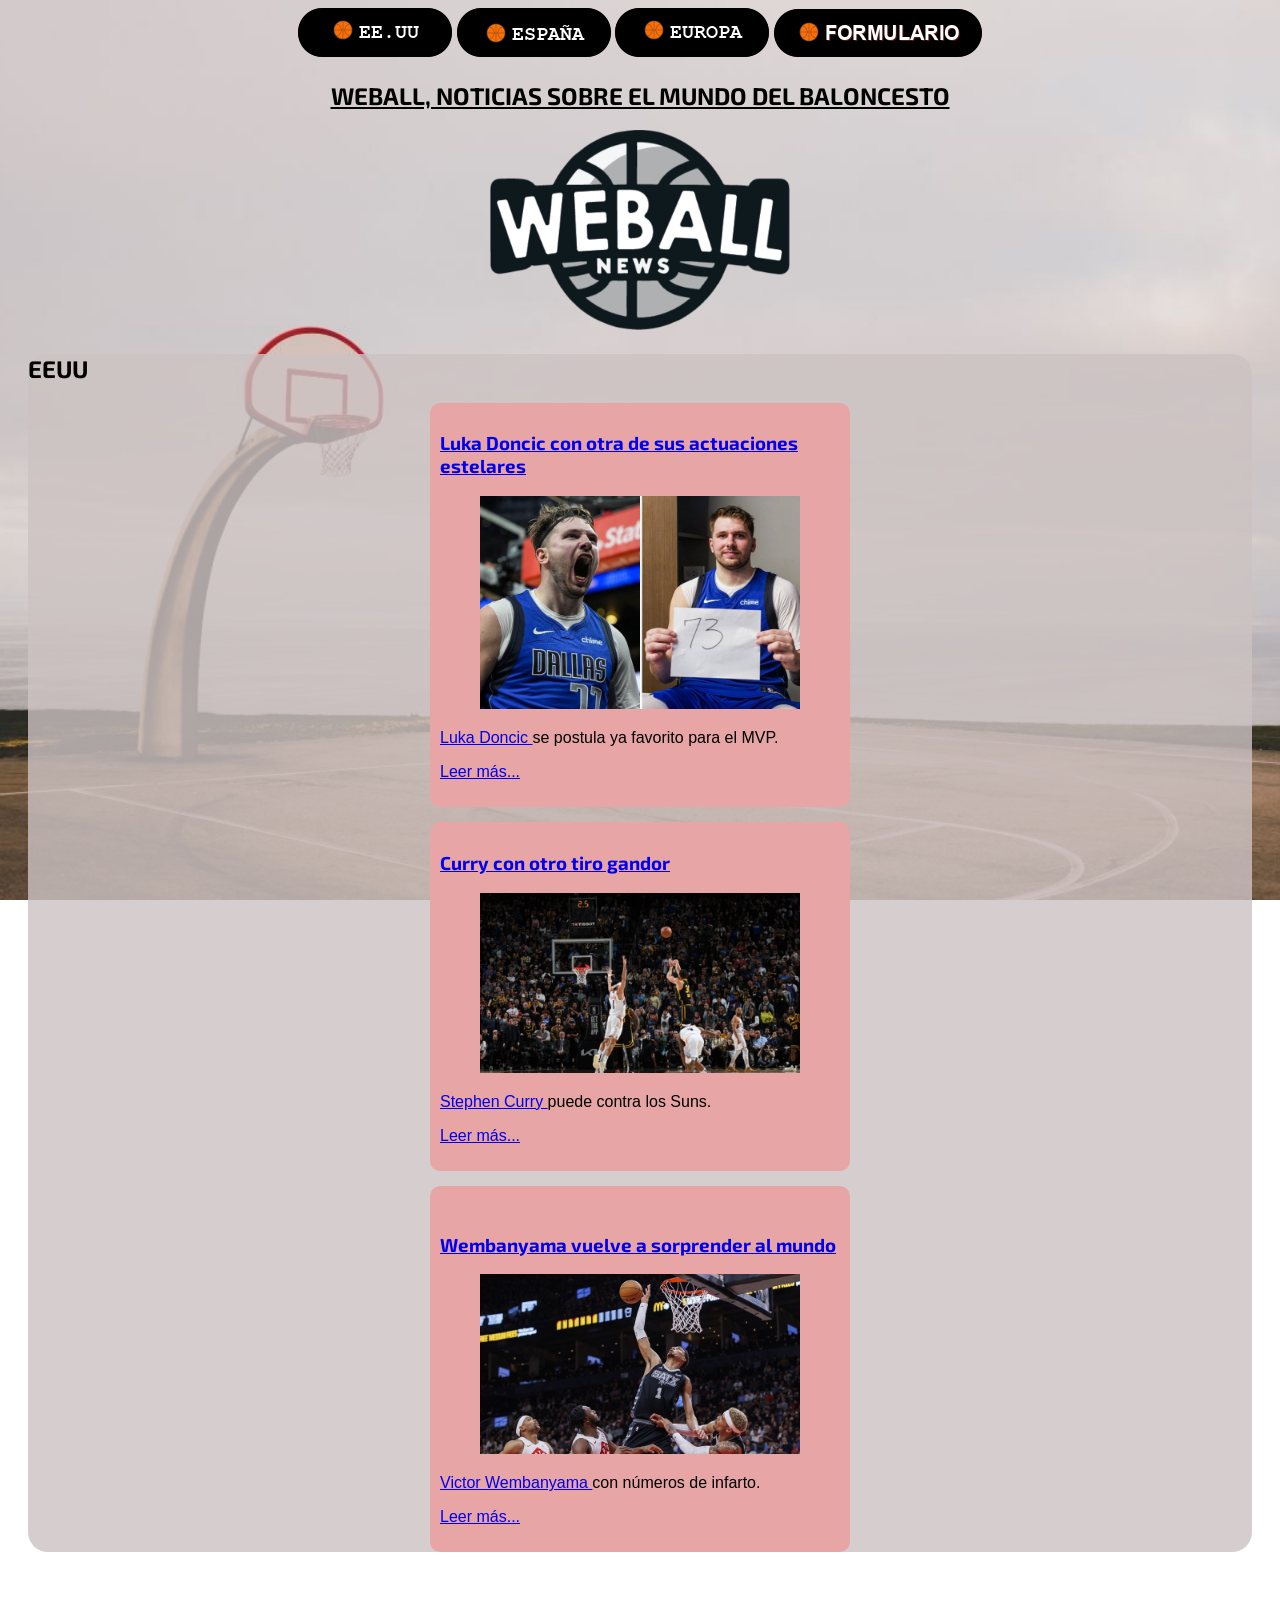
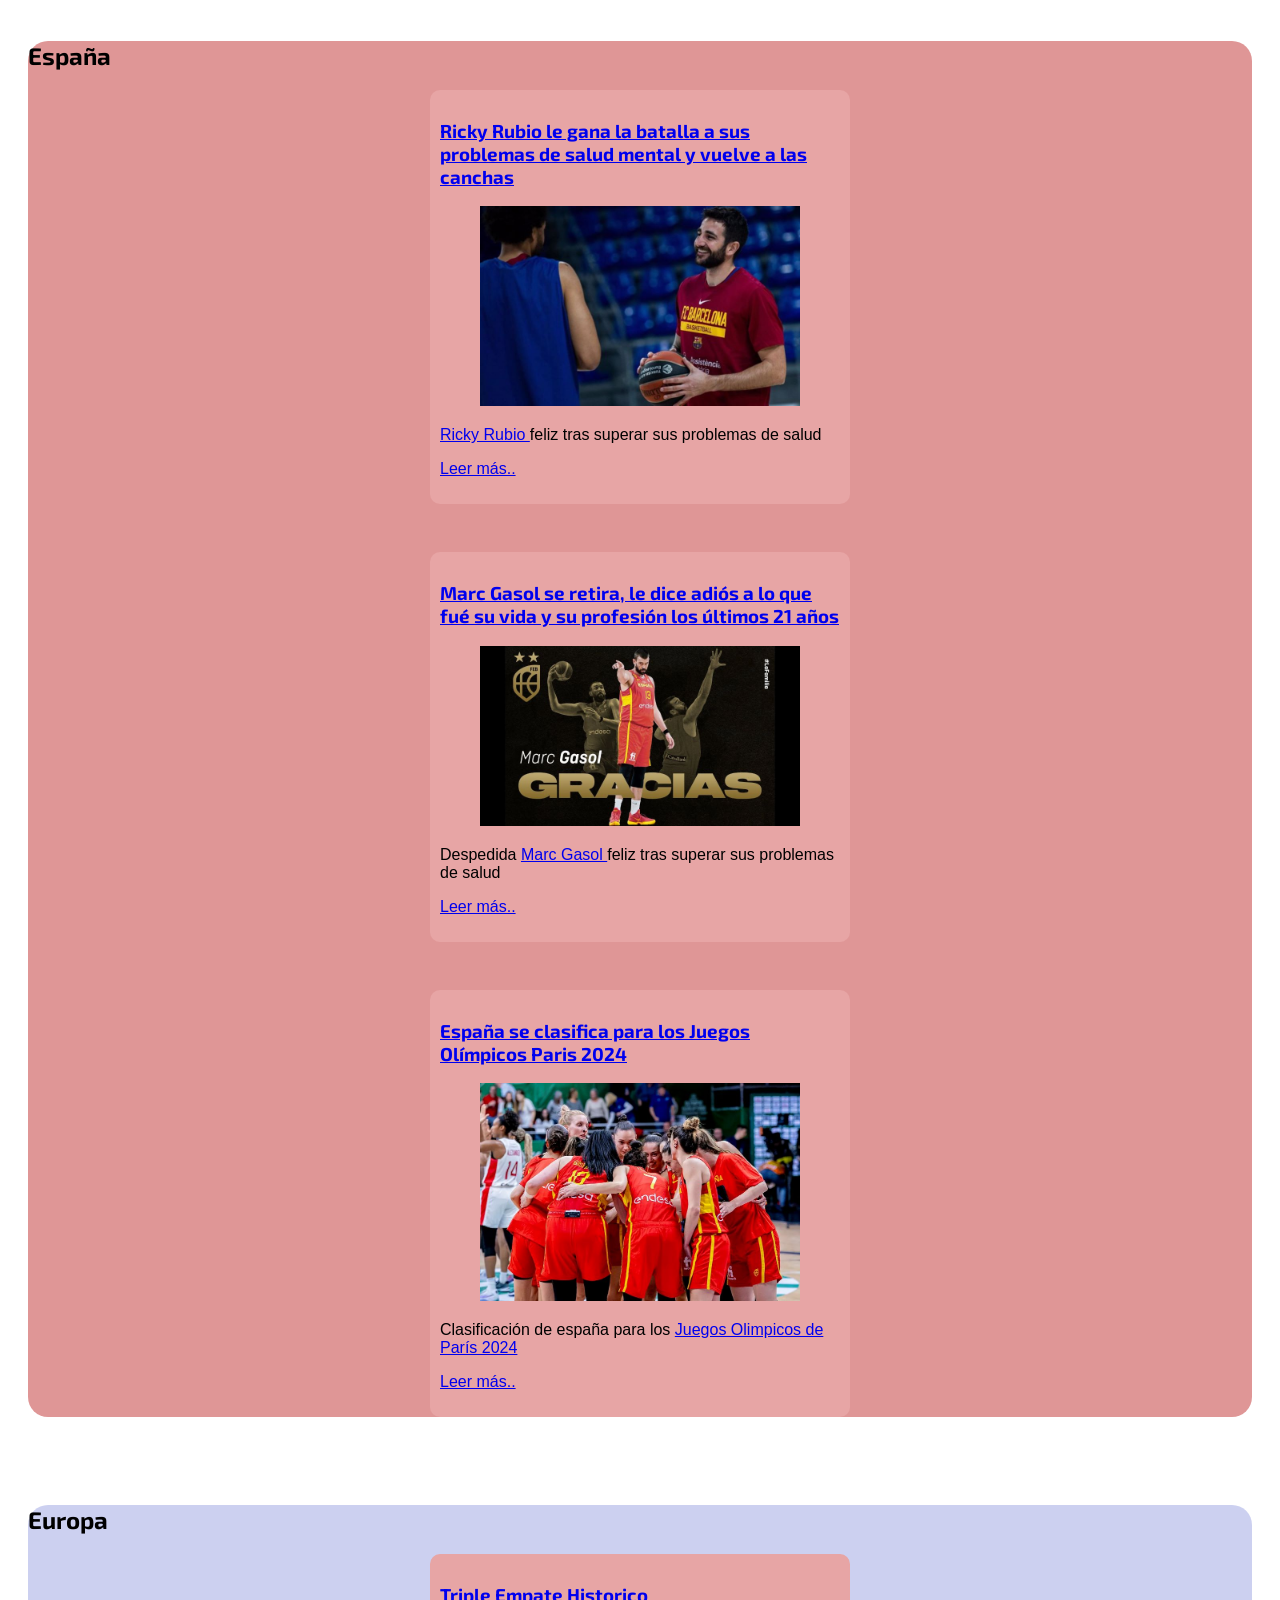
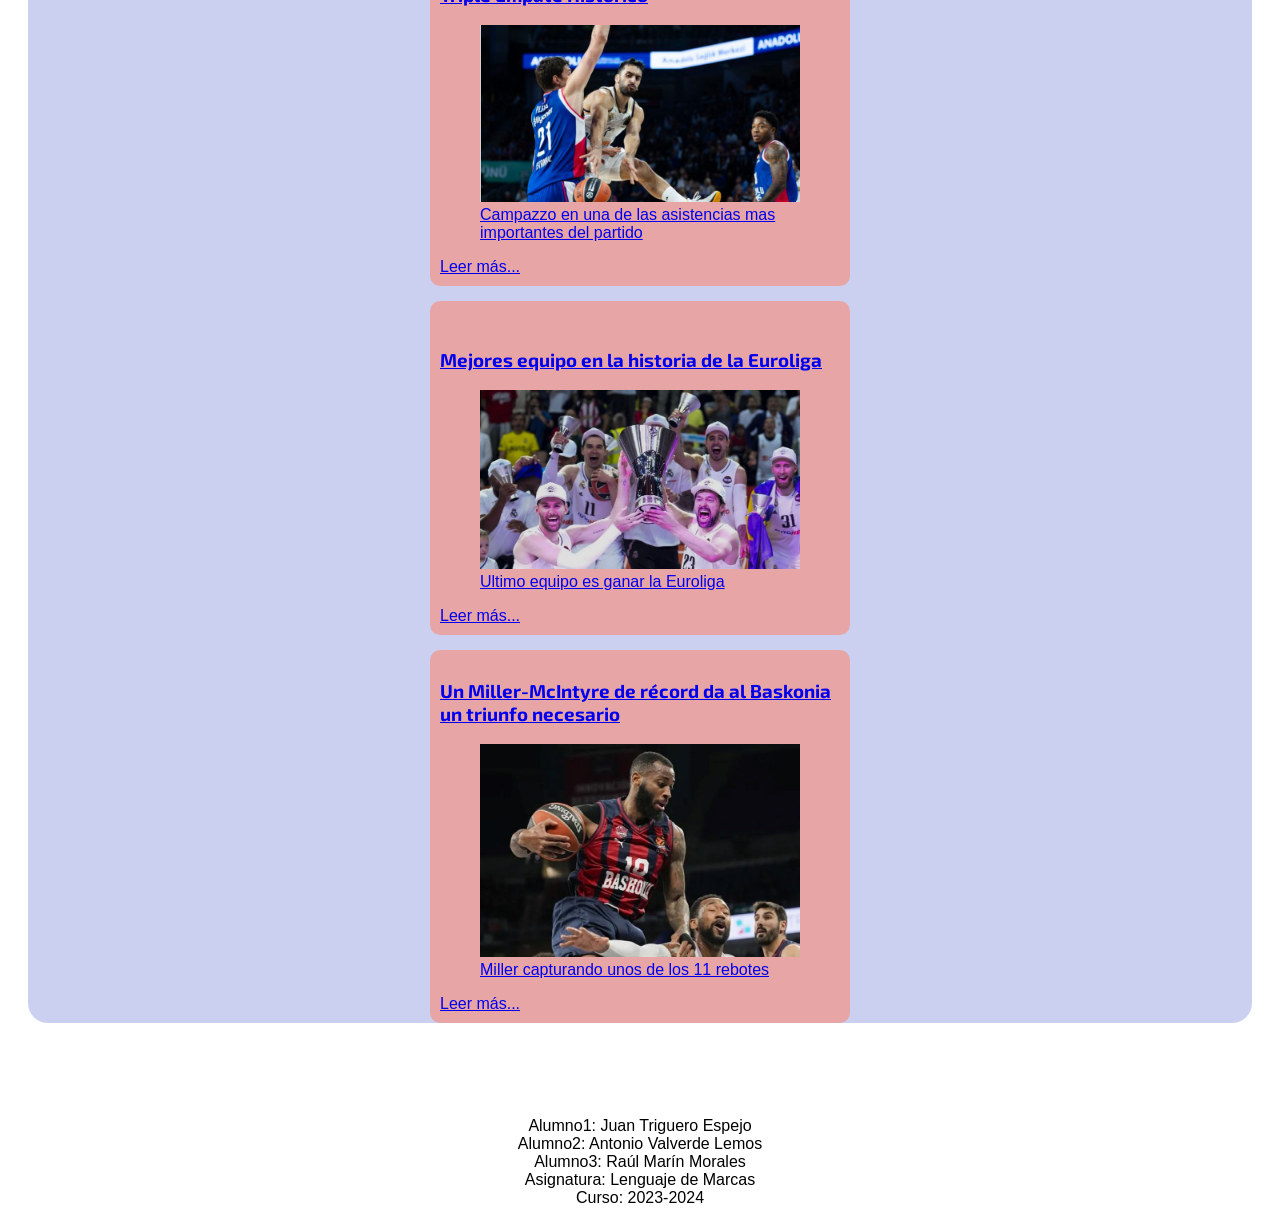
<file: index.html>
<!DOCTYPE html>
<html lang="es">

<head>
    <meta charset="UTF-8">
    <meta name="googlebot" content="all">
    <meta name="viewport" content="width=device-width, initial-scale=1.0">
    <meta name="description"
        content="Noticias sobre baloncesto, noticias diarias, acb, nba, euroliga, real Madrid, Barcelona">
    <meta name="keywords"
        content="Baloncesto, euroliga, acb, nba, real madrid, barcelona, luka doncic, lebron james, stephen curry, triple, mate, canasta, aro">
    <title>WeBall</title>
    <link rel="icon" href="Icons/iconobaloncesto.png" type="image/png">
    <link rel="stylesheet" href="./css/style.css">
    <link rel="preconnect" href="https://fonts.googleapis.com">
    <link rel="preconnect" href="https://fonts.gstatic.com" crossorigin>
    <link href="https://fonts.googleapis.com/css2?family=Exo+2:ital,wght@0,100..900;1,100..900&display=swap"
        rel="stylesheet">

</head>

<body class="fondo">


    <header>
        <nav>


            <a href="#seccionEEUU"> <img src="./buttons/buttoneeuu.png" alt=""></a>
            <a href="#seccionEspaña"> <img src="./buttons/buttonESPAÑA.png" alt=""></a>
            <a href="#seccionEuro"><img src="./buttons/buttonEUROPA.png" alt=""></a>
            <a href="./articles/formulario.html"><img src="./buttons/botonformulario.png" alt=""></a>
            <div>
                <h1>
                    <u>WEBALL, NOTICIAS SOBRE EL MUNDO DEL BALONCESTO</u>
                </h1>

                <figure>
                    <picture>

                        <source media="(max-width: 799px)" srcset="./images/WEBALL_POSITIVO_400px.png">
                        <source media="(min-width: 800px)" srcset="./images/WEBALL_POSITIVO_800px.png">
                        <img src="./images/WEBALL_POSITIVO_800px.png" width="300" height="200" alt="Logotipo de Weball">


                    </picture>
                </figure>

            </div>
        </nav>
    </header>

    <main class="estilodelmain">
        <div>
            <section class="fondoseccionEEUU">
                <h2>EEUU</h2>
                <article>
                    <div id="doncic" class="estiloarticulosNBA">
                        <h3> <a href="./articles/Doncic73.html">Luka Doncic con otra de sus actuaciones estelares </a>
                        </h3>

                        <a href="./articles/Doncic73.html">
                            <figure>
                                <picture>

                                    <source media="(max-width: 799px)" srcset="./images/doncic73_400px.jpg">
                                    <source media="(min-width: 800px)" srcset="./images/doncic73_800px.jpg">
                                    <img src="./images/doncic73.jpg" alt="Luka Doncic posando con su hazaña">
                                </picture>
                            </figure>

                        </a>

                        <p>

                            <a href="./articles/Doncic73.html"> Luka Doncic
                            </a> se postula ya favorito para el MVP.

                        </p>

                        <p><a href="./articles/Doncic73.html"> Leer más...</a></p>
                    </div>
                </article>
                <article>
                    <div id="curry" class="estiloarticulosNBA">
                        <h3> <a href="./articles/CurrySuns.html">Curry con otro tiro gandor </a></h3>

                        <a href="./articles/CurrySuns.html">
                            <figure>
                                <picture>

                                    <source media="(max-width: 799px)" srcset="./images/CurryTiro_400px.png">
                                    <source media="(min-width: 800px)" srcset="./images/CurryTiro_800px.png">
                                    <img src="./images/CurryTiro.png" alt="Stephen anotando a la media vuelta">
                                </picture>
                            </figure>

                        </a>

                        <p>

                            <a href="./articles/CurrySuns.html"> Stephen Curry
                            </a> puede contra los Suns.

                        </p>

                        <p><a href="./articles/CurrySuns.html"> Leer más...</a></p>

                    </div>
                </article>
                <article>
                    <div id="wemby" class="estiloarticulosNBA">

                        <br>

                        <h3> <a href="./articles/WembanyamaTap.html">Wembanyama vuelve a sorprender al mundo </a></h3>

                        <a href="./articles/WembanyamaTap.html">
                            <figure>
                                <picture>

                                    <source media="(max-width: 799px)" srcset="./images/VictorTapon_400px.jpg">
                                    <source media="(min-width: 800px)" srcset="./images/VictorTapon_800px.jpg">
                                    <img src="./images/VictorTapon.jpg" alt="Victor en el aire">
                                </picture>
                            </figure>

                        </a>

                        <p>

                            <a href="./articles/WembanyamaTap.html"> Victor Wembanyama
                            </a> con números de infarto.

                        </p>

                        <p><a href="./articles/WembanyamaTap.html"> Leer más...</a></p>
                    </div>
                </article>
            </section>
        </div>

        <br>
        <br>
        <br>

        <div>
            <section class="fondoseccionEspaña">
                <h2>España</h2>

                <!--Noticia Ricky rubio-->
                <article>
                    <div id="RickyRubio" class="estiloarticulosEspaña">
                        <h3>
                            <a href="./articles/RRubioentrenandobarcelona.html">Ricky Rubio le gana la batalla a sus
                                problemas
                                de salud mental y vuelve a las canchas </a>
                        </h3>

                        <!-- La proxima etiqueta sirve para añadir un hiperenlace en una imagen-->
                        <a href="./articles/RRubioentrenandobarcelona.html">
                            <figure>
                                <picture>

                                    <source media="(max-width: 799px)"
                                        srcset="./images/RickyRubioEntrenandoBarcelona_400px.jpg">
                                    <source media="(min-width: 800px)"
                                        srcset="./images/RRentrenandobarcelona2_800px.jpg">
                                    <img src="./images/RRentrenandobarcelona2_800px.jpg"
                                        alt="Ricky Rubio entrenando con el Barcelona">

                                </picture>
                            </figure>
                        </a>

                        <p>
                            <a href="https://es.wikipedia.org/wiki/Ricky_Rubio"> Ricky Rubio </a> feliz tras superar
                            sus problemas de salud
                        </p>


                        <p><a href="./articles/RRubioentrenandobarcelona.html"> Leer más..</a></p>
                    </div>

                    <br>

                </article>


                <!--Noticia marc gasol-->

                <article>
                    <div id="marcgasol" class="estiloarticulosEspaña">
                        <h3>
                            <a href="./articles/retiradamarcgasol.html">Marc Gasol se retira, le dice adiós a lo que
                                fué su vida
                                y su profesión los últimos
                                21 años </a>
                        </h3>

                        <!-- La proxima etiqueta sirve para añadir un hiperenlace en una imagen-->
                        <a href="./articles/retiradamarcgasol.html">
                            <figure>
                                <picture>

                                    <source media="(max-width: 799px)"
                                        srcset="./images/retiradamarcgasolportada_400px.jpg">
                                    <source media="(min-width: 800px)"
                                        srcset="./images/retiradamarcgasolportada_800px.jpg">
                                    <img src="./images/retiradamarcgasolportada_800px.jpg" alt="Despedida Marc Gasol">

                                </picture>
                            </figure>
                        </a>

                        <p>
                            Despedida <a href="https://es.wikipedia.org/wiki/Marc_Gasol">Marc Gasol </a> feliz tras
                            superar sus problemas de salud
                        </p>


                        <p><a href="./articles/retiradamarcgasol.html"> Leer más..</a></p>
                    </div>


                    <br>

                </article>

                <!--Noticia clasificacion españa femenina-->

                <article>
                    <div id="españafem" class="estiloarticulosEspaña">
                        <h3>
                            <a href="./articles/clasifiacionespañafemeninaJJOO.html.html">España se clasifica para
                                los Juegos
                                Olímpicos Paris 2024</a>
                        </h3>

                        <!-- La proxima etiqueta sirve para añadir un hiperenlace en una imagen-->
                        <a href="./articles/clasifiacionespañafemeninaJJOO.html.html">
                            <figure>
                                <picture>

                                    <source media="(max-width: 799px)"
                                        srcset="./images/españafemclasificacion_400px.jpg">
                                    <source media="(min-width: 800px)"
                                        srcset="./images/españafemclasificacion_800px.jpg">
                                    <img src="./images/españafemclasificacion_800px.jpg"
                                        alt="Clasificacion de España a los uegos Olimpicos de Paris 2024">

                                </picture>
                            </figure>
                        </a>

                        <p>
                            Clasificación de españa para los <a
                                href="https://es.wikipedia.org/wiki/Baloncesto_en_los_Juegos_Ol%C3%ADmpicos_de_Par%C3%ADs_2024">Juegos
                                Olimpicos de París 2024 </a>
                        </p>


                        <p><a href="./articles/clasifiacionespañafemeninaJJOO.html.html"> Leer más..</a></p>
                    </div>
                </article>
            </section>

        </div>

        <br>
        <br>
        <br>

        <div>
            <section class="fondoseccionEuropa">
                <h2>Europa</h2>
                <article>
                    <div id="tripleempate" class="estiloarticulosEuropa">
                        <h3> <a href="./articles/Euroliga.html">Triple Empate Historico</a> </h3>

                        <!-- La proxima etiqueta sirve para añadir un hiperenlace en una foto-->

                        <a href="./articles/Euroliga.html">
                            <figure>
                                <picture>

                                    <source media="(max-width: 799px)" srcset="./images/ImagenMadrid_400px.png">
                                    <source media="(min-width: 800px)" srcset="./images/ImagenMadrid_800px.png">
                                    <img src="./images/ImagenMadrid_800px.png" alt="Eurocopa">

                                </picture>
                                <figcaption>Campazzo en una de las asistencias mas importantes del partido</figcaption>
                            </figure>
                        </a>
                        <!-- Aqui estamos poniendo un enlace con la palabra "Volver atras" para que tengamos opción a volver a ver de nuevo las demas noticias-->
                        <a href="./articles/Euroliga.html">
                            Leer más...
                        </a>
                    </div>
                </article>
                <article>
                    <div id="ranking" class="estiloarticulosEuropa">

                        <br>

                        <h3> <a href="./articles/RankingCampe.html">Mejores equipo en la historia de la Euroliga</a>
                        </h3>
                        <a href="./articles/RankingCampe.html">
                            <figure>
                                <picture>

                                    <source media="(max-width: 799px)" srcset="./images/CampeonEuroliga_400px.jpg">
                                    <source media="(min-width: 800px)" srcset="./images/CampeonEuroliga_800px.jpg">
                                    <img src="./images/CampeonEuroliga_800px.jpg" alt="Eurocopa">

                                </picture>
                                <figcaption>Ultimo equipo es ganar la Euroliga</figcaption>
                            </figure>
                        </a>
                        <a href="./articles/RankingCampe.html">
                            Leer más...
                        </a>
                    </div>
                </article>

                <article>
                    <div id="miller" class="estiloarticulosEuropa">
                        <h3> <a href="./articles/MillerBaskonia.html"> Un Miller-McIntyre de récord da al Baskonia un
                                triunfo necesario</a></h3>
                        <a href="./articles/MillerBaskonia.html">
                            <figure>
                                <picture>

                                    <source media="(max-width: 799px)" srcset="./images/MillerBaskonia_400px.jpg">
                                    <source media="(min-width: 800px)" srcset="./images/MillerBaskonia_800px.jpg">
                                    <img src="./images/MillerBaskonia_800px.jpg" alt="Eurocopa">

                                </picture>
                                <figcaption>Miller capturando unos de los 11 rebotes</figcaption>
                            </figure>
                        </a>
                        <a href="./articles/MillerBaskonia.html">
                            Leer más...
                        </a>
                    </div>
                </article>
            </section>
        </div>
    </main>

    <br>
    <br>
    <br>

    <footer class="footer">
        <div>
            Alumno1: Juan Triguero Espejo<br>
            Alumno2: Antonio Valverde Lemos<br>
            Alumno3: Raúl Marín Morales<br>
            Asignatura: Lenguaje de Marcas<br>
            Curso: 2023-2024
        </div>
    </footer>


</body>

</html>
</file>
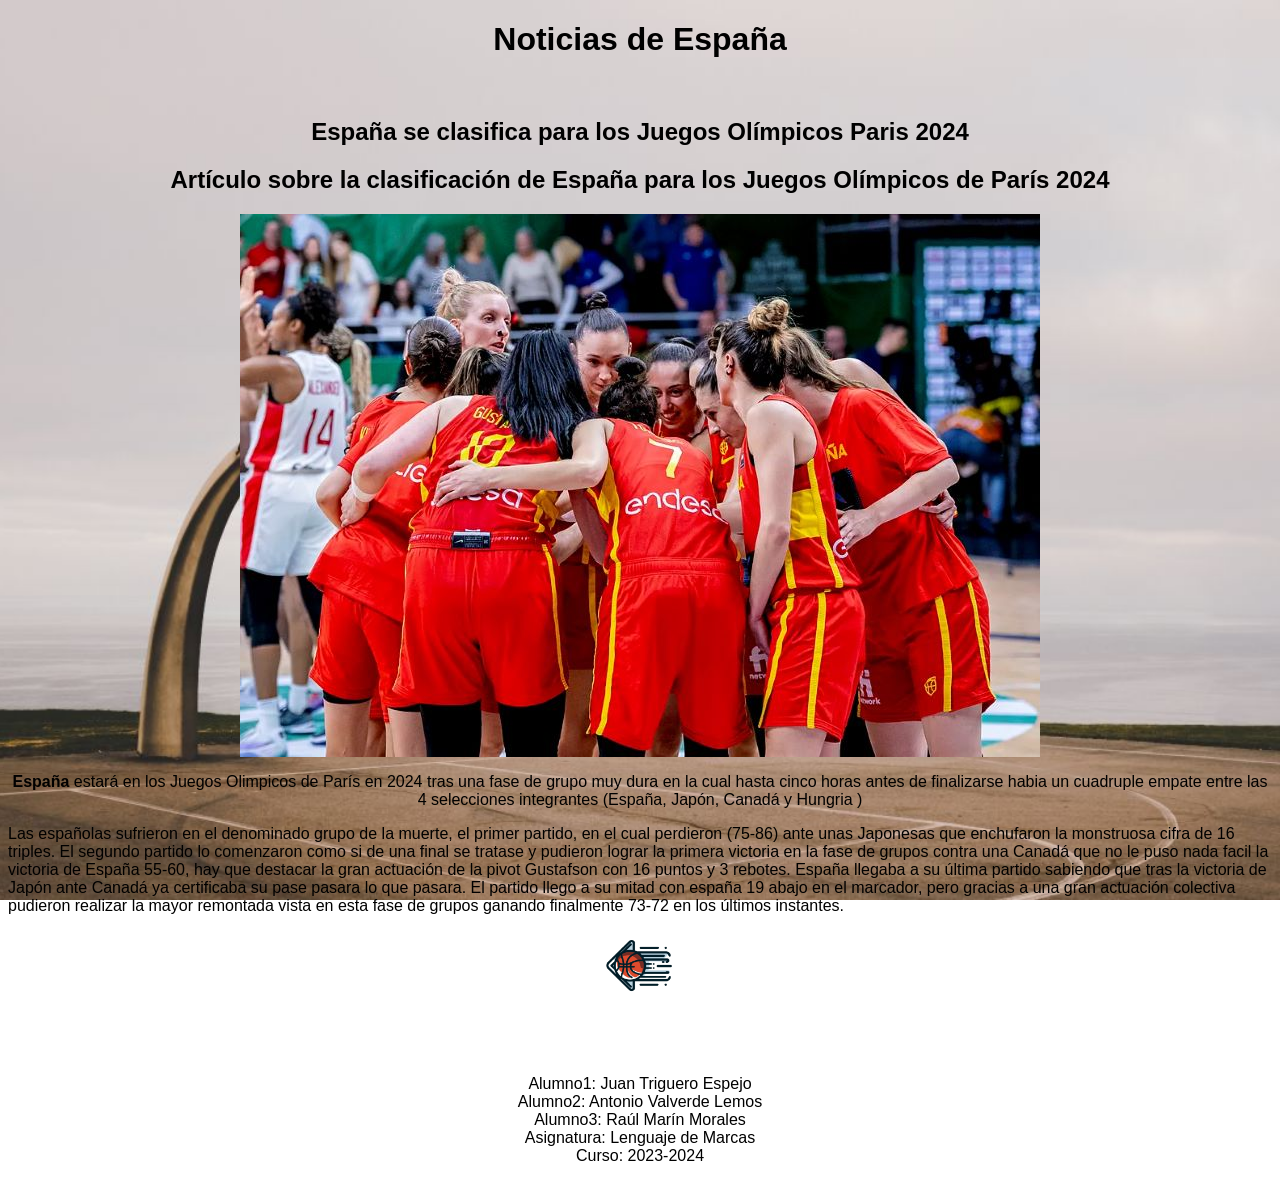
<file: articles/clasifiacionespañafemeninaJJOO.html.html>
<!DOCTYPE html>
<html lang="es">

<head>
    <meta charset="UTF-8">
    <meta name="googlebot" content="all">
    <meta name="viewport" content="width=device-width, initial-scale=1.0">
    <meta name="description"
        content="Noticias sobre baloncesto, noticias diarias, acb, nba, euroliga, real Madrid, Barcelona">
    <meta name="keywords"
        content="Baloncesto,marc gasol, euroliga, acb, nba, real madrid, barcelona, luka doncic, lebron james, stephen curry, triple, mate, canasta, aro, Ricky Rubio, Basket, vuelta">
    <title>WeBall</title>
    <link rel="icon" href="Icons/iconobaloncesto.png" type="image/png">
    <link rel="stylesheet" href="../css/style.css">

</head>

<body class="fondo" id="colorfuente">

    <header>
        <h1>Noticias de España</h1>
        <br>
        <h2 style="text-align: center;">España se clasifica para los Juegos Olímpicos Paris 2024 </h2>
    </header>
    <main>
        <article>
            <h2 style="text-align: center;">Artículo sobre la clasificación de España para los Juegos Olímpicos de París 2024</h2> <!-- Nuevo encabezado agregado -->
            <figure>
                <picture style="display: flex;justify-content: center;">
                    <source media="(max-width: 799px)" srcset="../images/españafemclasificacion_400px.jpg">
                    <source media="(min-width: 800px)" srcset="../images/españafemclasificacion_800px.jpg">
                    <img src="../images/españafemclasificacion_800px.jpg"
                        alt="Clasificacion de España a los uegos Olimpicos de Paris 2024">

                </picture>
            </figure>

            <p style="text-align: center;">
                <strong>España</strong> estará en los Juegos Olimpicos de París en 2024 tras una fase de grupo muy dura
                en la cual hasta cinco horas antes de finalizarse habia un cuadruple empate entre las 4 selecciones
                integrantes
                (España, Japón, Canadá y Hungria )
            </p>
            <p>
                Las españolas sufrieron en el denominado grupo de la muerte, el primer partido, en el cual perdieron
                (75-86)
                ante unas Japonesas que enchufaron la monstruosa cifra de 16 triples.
                El segundo partido lo comenzaron como si de una final se tratase y pudieron lograr la primera victoria
                en la
                fase de grupos contra una Canadá que no le puso nada facil la victoria de España 55-60, hay que destacar
                la
                gran
                actuación de la pivot Gustafson con 16 puntos y 3 rebotes.
                España llegaba a su última partido sabiendo que tras la victoria de Japón ante Canadá ya certificaba su
                pase
                pasara lo que pasara. El partido llego a su mitad con españa 19 abajo en el marcador, pero gracias a una
                gran
                actuación colectiva pudieron realizar la mayor remontada vista en esta fase de grupos ganando finalmente
                73-72
                en los últimos instantes.
            </p>
        </article>

        <a href="../index.html#españafem">
            <img src="../Icons/iconovolverhaciaatras2.png" alt="Volver" width="70"
                style="display: block; margin: auto;">
            <!-- Imagen del botón "Volver" -->
        </a>

        <br>
        <br>
        <br>
    </main>
    <footer class="footer">
        <div style="text-align: center;">
            Alumno1: Juan Triguero Espejo<br>
            Alumno2: Antonio Valverde Lemos<br>
            Alumno3: Raúl Marín Morales<br>
            Asignatura: Lenguaje de Marcas<br>
            Curso: 2023-2024
        </div>
    </footer>
</body>

</html>
</file>
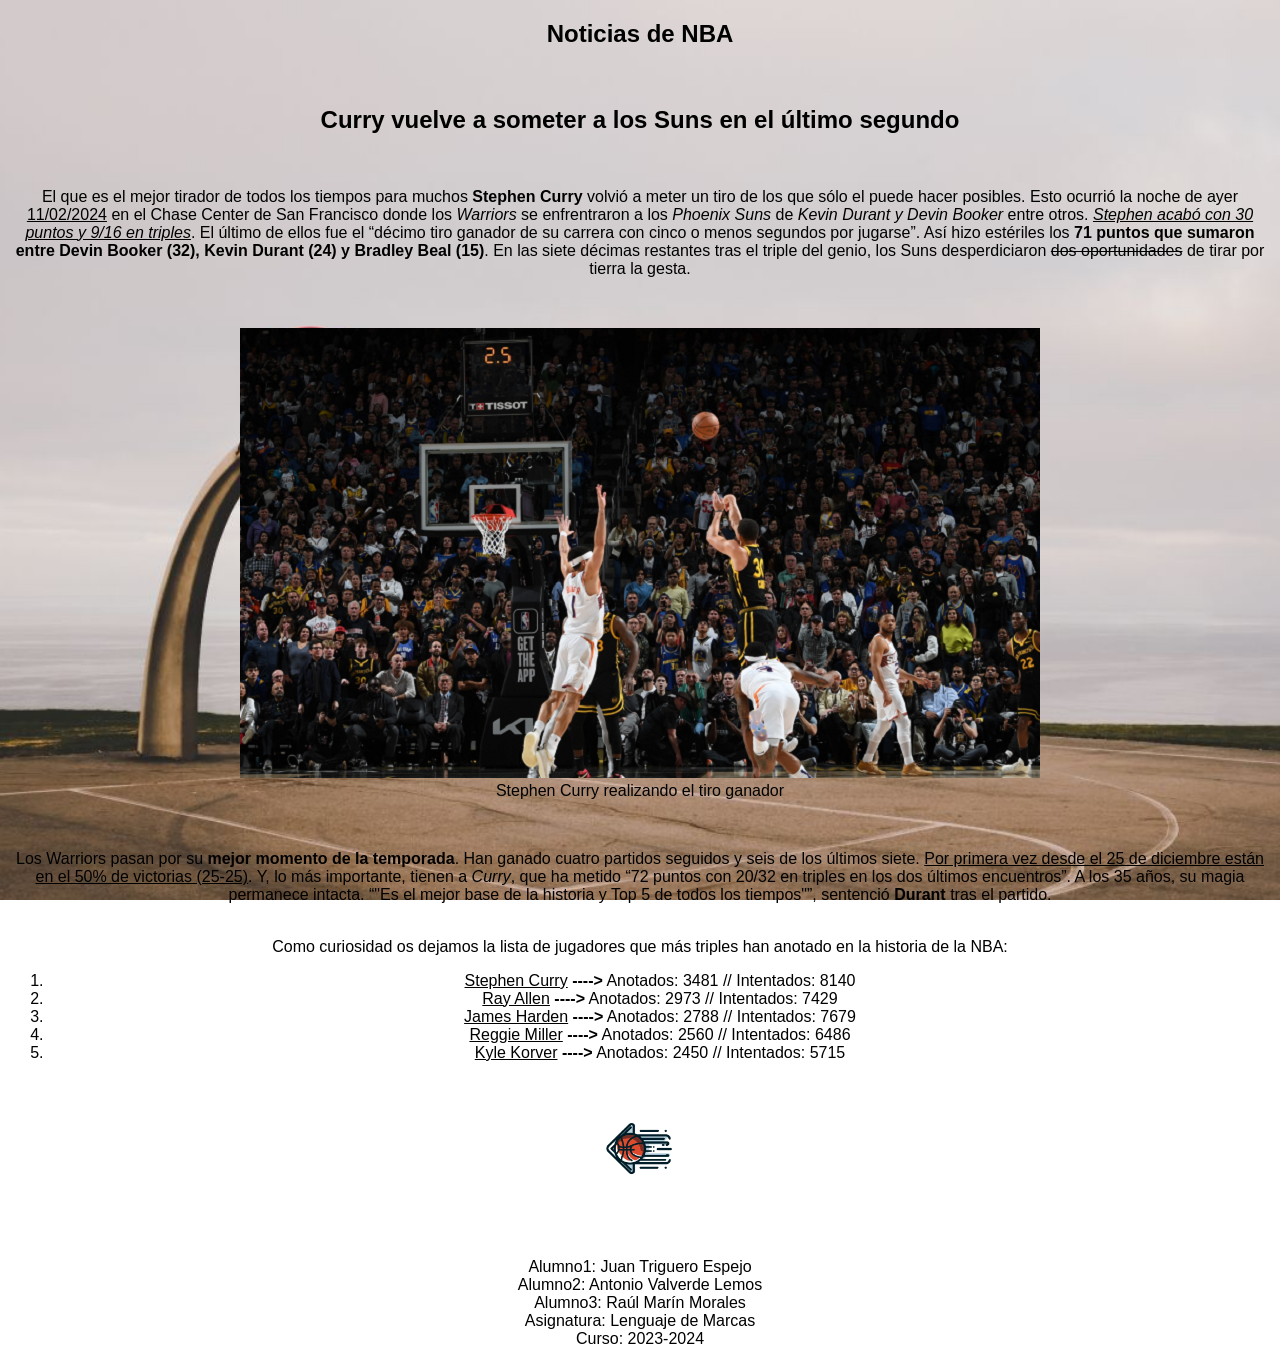
<file: articles/CurrySuns.html>
<!DOCTYPE html>
<html lang="es">

<head>
    <meta charset="UTF-8">
    <meta name="googlebot" content="all">
    <meta name="viewport" content="width=device-width, initial-scale=1.0">
    <meta name="description"
        content="Noticias sobre baloncesto, noticias diarias, acb, nba, euroliga, real Madrid, Barcelona">
    <meta name="keywords"
        content="Baloncesto, euroliga, acb, nba, real madrid, barcelona, luka doncic, lebron james, stephen curry, triple, mate, canasta, aro">
    <title>WeBall</title>
    <style>
        div {
            text-align: center;
        }
    </style>
    <link rel="icon" href="Icons/iconobaloncesto.png" type="image/png">
    <link rel="stylesheet" href="../css/style.css">
</head>

<body class="fondo" id="colorfuente">
    <main>
    <article>
    <header>

        <h1>Noticias de NBA</h1>
        <br>
        <h2 style="text-align: center;">Curry vuelve a someter a los Suns en el último segundo</h2>
    </header>

    <br>

    <div>
        <p>
            El que es el mejor tirador de todos los tiempos para muchos <strong>Stephen Curry</strong> volvió a meter un
            tiro
            de los que sólo el puede hacer posibles. Esto ocurrió la noche de ayer <u>11/02/2024</u> en el Chase Center
            de San Francisco
            donde los <i>Warriors</i> se enfrentraron a los <i>Phoenix Suns</i> de <i>Kevin Durant y Devin Booker</i>
            entre otros.
            <u><i>Stephen acabó con 30 puntos y 9/16 en triples</i></u>. El último de ellos fue el <q>décimo tiro
                ganador de su carrera con cinco
                o menos segundos por jugarse</q>. Así hizo estériles los <b>71 puntos que sumaron entre Devin Booker
                (32), Kevin Durant (24) y Bradley Beal (15)</b>.
            En las siete décimas restantes tras el triple del genio, los Suns desperdiciaron <s>dos oportunidades</s> de
            tirar por tierra la gesta.
        </p>
    </div>

    <br>

    <div>
        <figure>
            <picture>
                <!--Aquí hemos metido el diseño webresponsive, para que tenga diferfente resolución dependiendo de donde se abre -->
                <source media="(max-width: 700px)" srcset="../images/CurryTiro_400px.png">
                <source media="(min-width: 800px)" srcset="../images/CurryTiro_800px.png">
                <img src="../images/CurryTiro_800px.png" alt="Stephen Curry">
            </picture>
            <figcaption>Stephen Curry realizando el tiro ganador</figcaption>
        </figure>
    </div>

    <br>

    <div>
        <p>
            Los Warriors pasan por su <b>mejor momento de la temporada</b>. Han ganado cuatro partidos seguidos
            y seis de los últimos siete. <u>Por primera vez desde el 25 de diciembre están en el 50% de victorias
                (25-25)</u>.
            Y, lo más importante, tienen a <i>Curry</i>, que ha metido <q>72 puntos con 20/32 en triples en los dos
                últimos encuentros</q>.
            A los 35 años, su magia permanece intacta.
            <q>"Es el mejor base de la historia y Top 5 de todos los tiempos"</q>, sentenció <b>Durant</b> tras el
            partido.
        </p>
    </div>

    <br>

    <div>
            Como curiosidad os dejamos la lista de jugadores que más triples han anotado en la historia de la NBA:
        <ol>
            <li><u>Stephen Curry</u> <b>----></b> Anotados: 3481 // Intentados: 8140</li>
            <li><u>Ray Allen</u> <b>----></b> Anotados: 2973 // Intentados: 7429</li>
            <li><u>James Harden</u> <b>----></b> Anotados: 2788 // Intentados: 7679</li>
            <li><u>Reggie Miller</u> <b>----></b> Anotados: 2560 // Intentados: 6486</li>
            <li><u>Kyle Korver</u> <b>----></b> Anotados: 2450 // Intentados: 5715</li>
        </ol>
    </div>

    <br>
    <br>

    <a href="../index.html#curry">
        <img src="../Icons/iconovolverhaciaatras2.png" alt="Volver" width="70" style="display: block; margin: auto;">
    </a>
</article>
</main>

    <br>
    <br>
    <br>

    <footer class="footer">
        <div>
            Alumno1: Juan Triguero Espejo<br>
            Alumno2: Antonio Valverde Lemos<br>
            Alumno3: Raúl Marín Morales<br>
            Asignatura: Lenguaje de Marcas<br>
            Curso: 2023-2024
        </div>
    </footer>

</body>

</html>
</file>
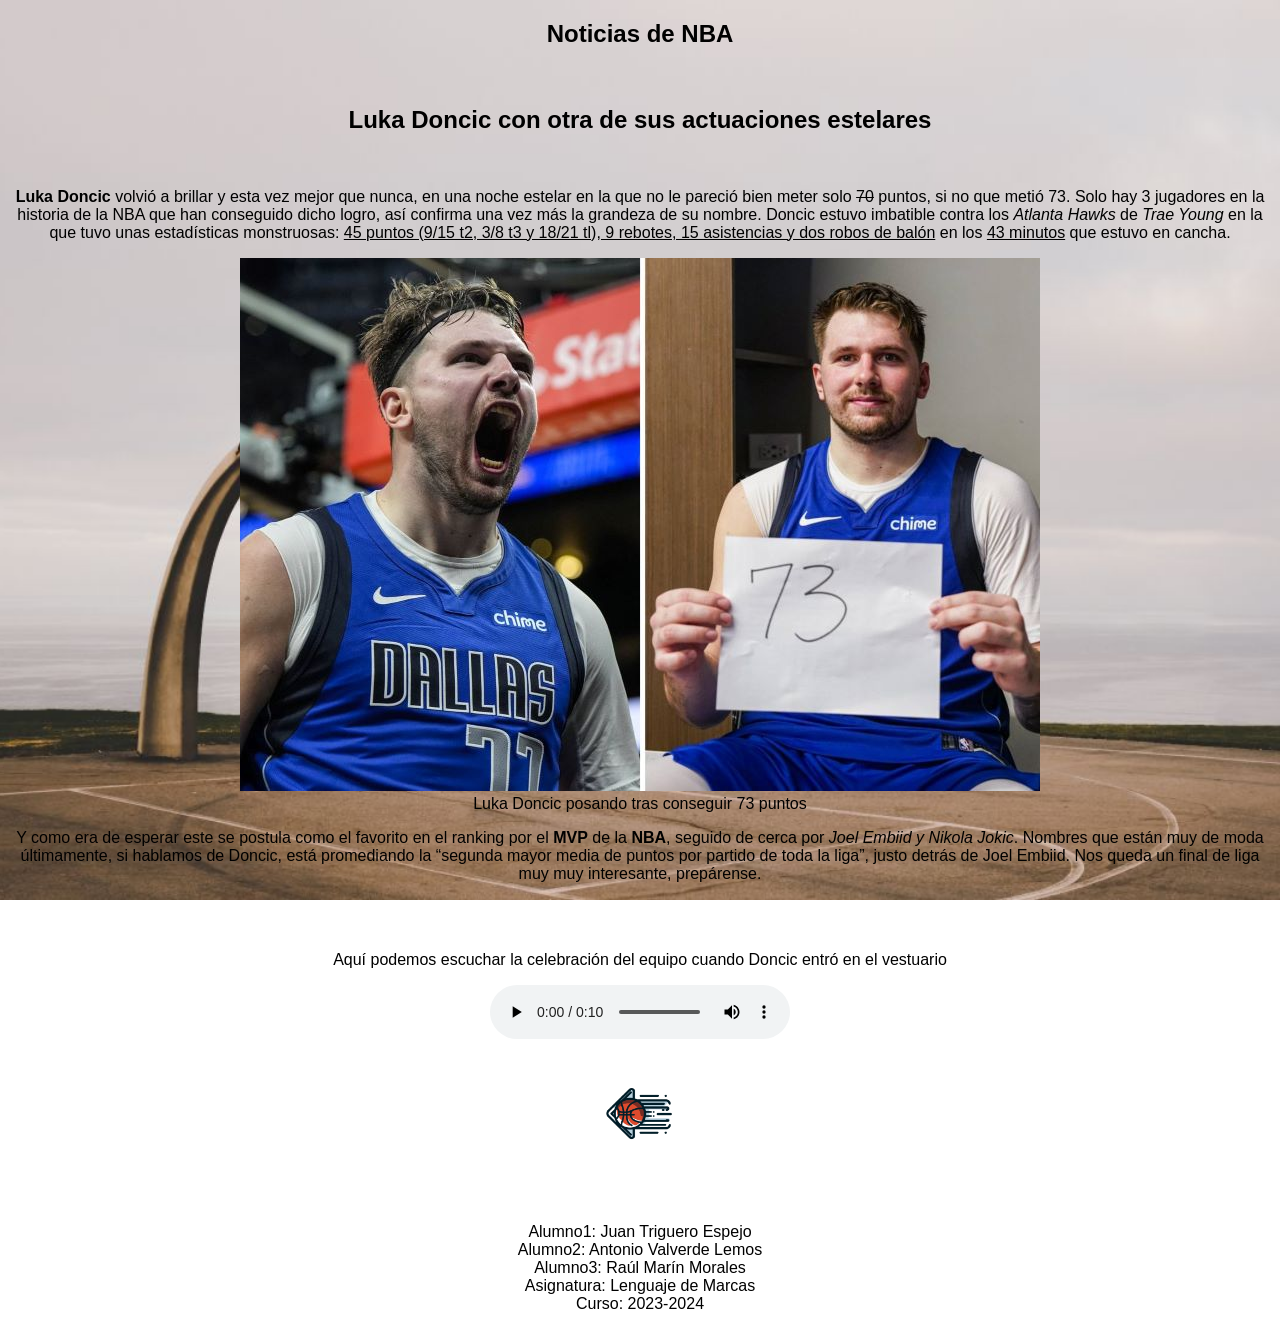
<file: articles/Doncic73.html>
<!DOCTYPE html>
<html lang="es">

<head>
    <meta charset="UTF-8">
    <meta name="googlebot" content="all">
    <meta name="viewport" content="width=device-width, initial-scale=1.0">
    <meta name="description"
        content="Noticias sobre baloncesto, noticias diarias, acb, nba, euroliga, real Madrid, Barcelona">
    <meta name="keywords"
        content="Baloncesto, euroliga, acb, nba, real madrid, barcelona, luka doncic, lebron james, stephen curry, triple, mate, canasta, aro">
    <title>WeBall</title>
    <style>
        div {
            text-align: center;
        }
    </style>
    <link rel="icon" href="Icons/iconobaloncesto.png" type="image/png">
    <link rel="stylesheet" href="../css/style.css">
</head>

<body class="fondo" id="colorfuente">
    <main>
    <article>
    <header>

        <h1>Noticias de NBA</h1>
        <br>
        <h2 style="text-align: center;">Luka Doncic con otra de sus actuaciones estelares</h2>
    </header>

    <br>

    <div>
        <p>
            <strong>Luka Doncic</strong> volvió a brillar y esta vez mejor que nunca, en una noche estelar en la que no
            le
            pareció bien meter
            solo <s>70</s> puntos, si no que metió 73. Solo hay 3 jugadores en la historia de la NBA que han conseguido
            dicho
            logro, así confirma una vez más la grandeza de su nombre. Doncic estuvo imbatible contra los
            <i>Atlanta Hawks</i> de <i>Trae Young</i> en la que tuvo unas estadísticas monstruosas:
            <u>45 puntos (9/15 t2, 3/8 t3 y 18/21 tl), 9 rebotes, 15 asistencias y dos robos de balón</u>
            en los <u>43 minutos</u> que estuvo en cancha.
        </p>
    </div>

    <div>
        <figure>
            <picture>
                <!--Aquí hemos metido el diseño webresponsive, para que tenga diferfente resolución dependiendo de donde se abre -->
                <source media="(max-width: 700px)" srcset="../images/doncic73_400px.jpg">
                <source media="(min-width: 800px)" srcset="../images/doncic73_800px.jpg">
                <img src="../images/doncic73_800px.jpg" alt="Luka Doncic">
            </picture>
            <figcaption>Luka Doncic posando tras conseguir 73 puntos</figcaption>
        </figure>
    </div>

    <div>
        <p>
            Y como era de esperar este se postula como el favorito en el ranking por el <strong>MVP</strong> de la
            <strong>NBA</strong>,
            seguido de cerca por <i>Joel Embiid y Nikola Jokic</i>. Nombres
            que están muy de moda últimamente, si hablamos de Doncic,
            está promediando la <q>segunda mayor media de puntos por partido de toda la liga</q>,
            justo detrás de Joel Embiid. Nos queda un final de liga muy muy interesante, prepárense.
        </p>
    </div>

    <br>
    <br>

    <div style="text-align:center">
        <p>Aquí podemos escuchar la celebración del equipo cuando Doncic entró en el vestuario</p>
        <audio controls>
            <source src="../audio/audiodoncic.mp3" type="audio/mpeg">
            <source src="../audio/audiodoncic.ogg" type="audio/ogg">
            El audio no se puede reproducir
        </audio>
    </div>
    <br>
    <br>

    <a href="../index.html#doncic">
        <img src="../Icons/iconovolverhaciaatras2.png" alt="Volver" width="70" style="display: block; margin: auto;">
    </a>
</article>
</main>

    <br>
    <br>
    <br>

    <footer class="footer">
        <div>
            Alumno1: Juan Triguero Espejo<br>
            Alumno2: Antonio Valverde Lemos<br>
            Alumno3: Raúl Marín Morales<br>
            Asignatura: Lenguaje de Marcas<br>
            Curso: 2023-2024
        </div>
    </footer>

</body>

</html>
</file>
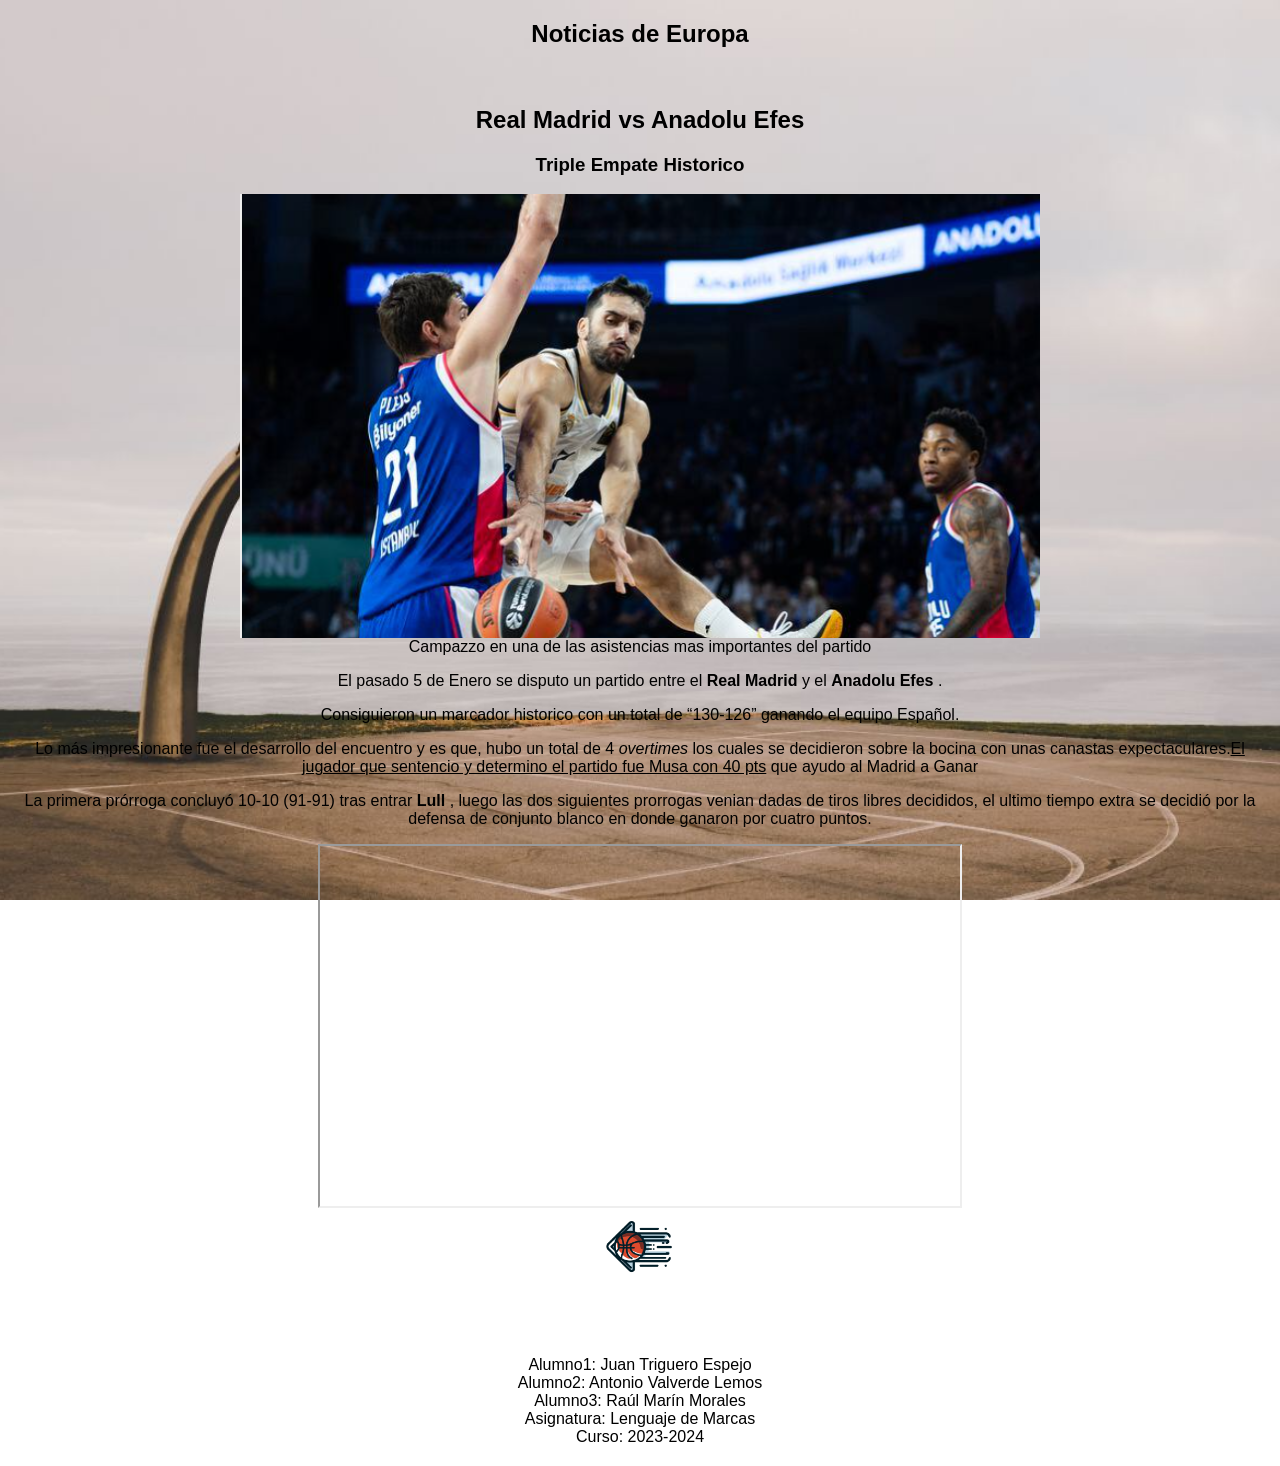
<file: articles/Euroliga.html>
<!DOCTYPE html>
<html lang="es">

<head>
    <meta charset="UTF-8">
    <meta name="googlebot" content="all">
    <meta name="viewport" content="width=device-width, initial-scale=1.0">
    <meta name="description"
        content="Noticias sobre baloncesto, noticias diarias, acb, nba, euroliga, real Madrid, Barcelona">
    <meta name="keywords"
        content="Baloncesto, euroliga, acb, nba, real madrid, barcelona, luka doncic, lebron james, stephen curry, triple, mate, canasta, aro">
    <title>WeBall</title>
    <link rel="icon" href="../Icons/iconobaloncesto.png" type="image/png">
    <link rel="stylesheet" href="../css/style.css">
    <style>
        div {
            text-align: center;
        }
    </style>
</head>

<body class="fondo" id="colorfuente">
    <main>
        <article>
            <!--Esto sirve para centrar la imagen y el titulo-->

            <div>
                <header>
                    <h1>Noticias de Europa</h1>
                    <br>
                    <h2> Real Madrid vs Anadolu Efes</h2>
                </header>
                <h3>Triple Empate Historico</h3>
                <figure>
                    <picture style="display: flex;justify-content: center;">

                        <source media="(max-width: 799px)" srcset="../images/ImagenMadrid_400px.png">
                        <source media="(min-width: 800px)" srcset="../images/ImagenMadrid_800px.png">
                        <img src="../images/ImagenMadrid_800px.png" alt="Eurocopa">

                    </picture>
                    <figcaption>Campazzo en una de las asistencias mas importantes del partido</figcaption>
                </figure>


                <p>El pasado 5 de Enero se disputo un partido entre el <b>Real Madrid</b> y el <b>Anadolu Efes</b> .</p>
                <p>Consiguieron un marcador historico con un total de <q>130-126</q> ganando el equipo Español. </p>
                <p>Lo más impresionante fue el desarrollo del encuentro y es que, hubo un total de 4 <i>overtimes</i>
                    los cuales
                    se
                    decidieron sobre la bocina con unas canastas expectaculares.<u>El jugador que sentencio y determino
                        el
                        partido
                        fue Musa con 40 pts</u> que ayudo al Madrid a Ganar</p>
                <p>La primera prórroga concluyó 10-10 (91-91) tras entrar <b>Lull</b> , luego las dos siguientes
                    prorrogas
                    venian
                    dadas de tiros libres decididos, el ultimo tiempo extra se decidió por la defensa de conjunto blanco
                    en
                    donde
                    ganaron por cuatro puntos.
                </p>
                <!-- Imagen del botón "Volver" -->
                <iframe width="640" height="360" src="https://www.youtube.com/embed/rPdyWe17L2U"
                    title="Real Madrid-Anadolu Efes Istanbul | Round 19 Highlights | 2023-24 Turkish Airlines EuroLeague"
                    allow="accelerometer; autoplay; clipboard-write; encrypted-media; gyroscope; picture-in-picture; web-share"
                    allowfullscreen></iframe>
                <a href="../index.html#tripleempate">
                    <img src="../Icons/iconovolverhaciaatras2.png" alt="Volver" width="70"
                        style="display: block; margin: auto;">
                </a>
            </div>
        </article>
    </main>
    <br>
    <br>
    <br>
    <footer class="footer">
        <div>
            Alumno1: Juan Triguero Espejo<br>
            Alumno2: Antonio Valverde Lemos<br>
            Alumno3: Raúl Marín Morales<br>
            Asignatura: Lenguaje de Marcas<br>
            Curso: 2023-2024
        </div>
    </footer>
</body>


</html>
</file>
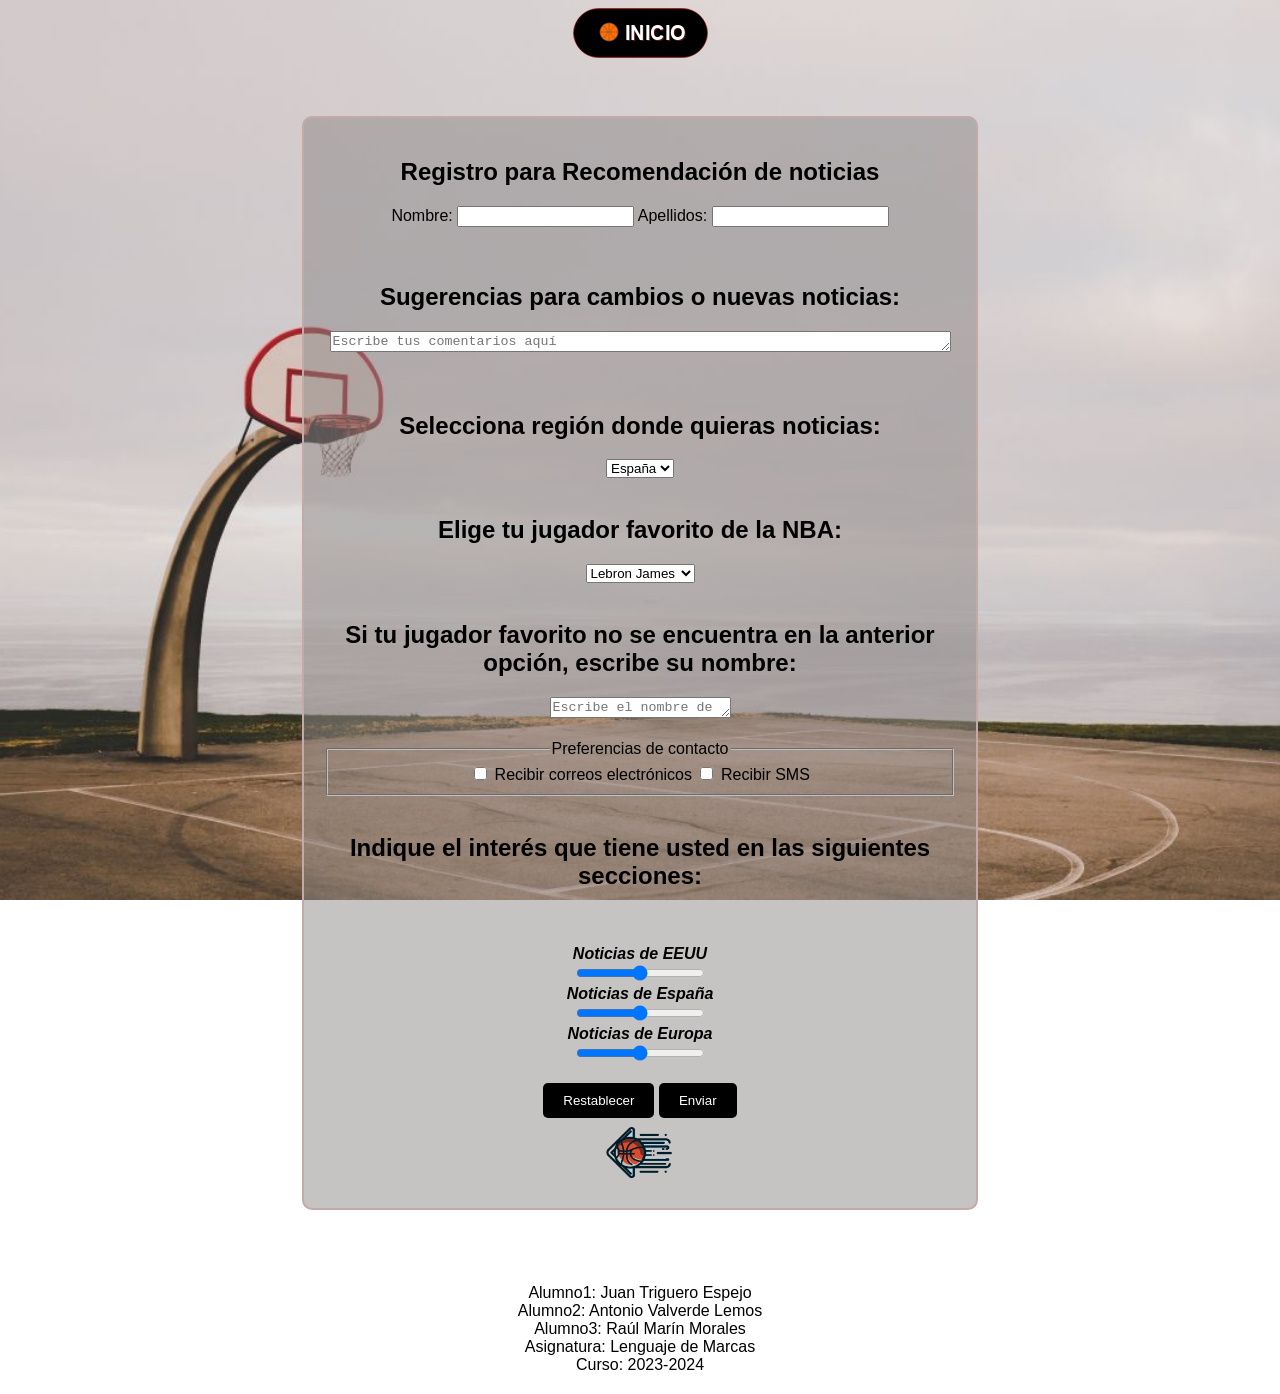
<file: articles/formulario.html>
<!DOCTYPE html>
<html lang="es">

<head>
    <meta charset="UTF-8">
    <meta name="googlebot" content="all">
    <meta name="viewport" content="width=device-width, initial-scale=1.0">
    <meta name="description"
        content="Noticias sobre baloncesto, noticias diarias, acb, nba, euroliga, real Madrid, Barcelona">
    <meta name="keywords"
        content="Baloncesto, euroliga, acb, nba, real madrid, barcelona, luka doncic, lebron james, stephen curry, triple, mate, canasta, aro">
    <title>WeBall</title>
    <link rel="icon" href="../Icons/iconobaloncesto.png" type="image/png">
    <link rel="stylesheet" href="../css/style.css">
</head>


<body class="fondo">
    <header>
        <nav>
            <a href="../index.html"> <img src="../buttons/botoninicio.png" alt=""></a>
        </nav>
    </header>
    <br>
    <br>
    <br>
    <main class="formulario">
        <section class="estiloformulario">
            <h1>Registro para Recomendación de noticias</h1>
            <div>
                <form action="rmarmor308@iesalmudeyne.es" method="post">
                    <label for="nombre">Nombre:</label>
                    <input type="text" id="nombre" name="nombre" required>
                    <label for="Apellidos">Apellidos:</label>
                    <input type="text" id="Apellidos" name="Apellidos" required>
                </form>
            </div>
            <br><br>
            <!-- Otros controles interactivos aquí -->
            <article>
                <h2>Sugerencias para cambios o nuevas noticias:</h2>
                <textarea id="comentarios1" name="comentarios1" rows="1" cols="75"
                    placeholder="Escribe tus comentarios aquí"></textarea>
            </article>
            <br> <br>
            <article>
                <h2>Selecciona región donde quieras noticias:</h2>
                <select id="opciones1" name="opciones1">
                    <option value="opcion1">España</option>
                    <option value="opcion2">Francia</option>
                    <option value="opcion3">EEUU</option>
                    <option value="opcion4">Europa</option>
                    <option value="opcion5">Asia</option>
                </select>
            </article>
            <br>
            <article>
                <h2>Elige tu jugador favorito de la NBA:</h2>
                <select id="opciones2" name="opciones2">
                    <option value="opcion1">Lebron James</option>
                    <option value="opcion2">Luka Doncic</option>
                    <option value="opcion3">Devin Booker</option>
                    <option value="opcion4">James Harden</option>
                    <option value="opcion5">Trae Young</option>
                </select>
            </article>
            <br>
            <article>
                <h2>Si tu jugador favorito no se encuentra en la anterior opción, escribe su nombre:</h2>
                <textarea id="comentarios2" name="comentarios2" rows="1" cols="20"
                    placeholder="Escribe el nombre de tu jugador favorito"></textarea>
            </article>
            <br>
            <fieldset>
                <legend>Preferencias de contacto</legend>
                <input type="checkbox" id="email" name="preferencias" value="email">
                <label for="email">Recibir correos electrónicos</label>
                <input type="checkbox" id="sms" name="preferencias" value="sms">
                <label for="sms">Recibir SMS</label>
            </fieldset>
            <br>
            <article>
                <h2>Indique el interés que tiene usted en las siguientes secciones:</h2>
                <br> <br>
                <label for="flam"><i><strong>Noticias de EEUU</strong></i></label><br>
                <input type="range" name="flam" id="flam" min="0" max="10" step="1"><br>
                <label for="ra"><i><strong>Noticias de España</strong></i></label><br>
                <input type="range" name="ra" id="ra" min="0" max="10" step="1"><br>
                <label for="ro"><i><strong>Noticias de Europa</strong></i></label><br>
                <input type="range" name="ro" id="ro" min="0" max="10" step="1"><br>
            </article>

            <br>
            <div class="botonesformulario">
                <input type="reset" value="Restablecer">
                <button type="submit">Enviar</button>
            </div>
        </section>
        <a href="../index.html">
            <img src="../Icons/iconovolverhaciaatras2.png" alt="Volver" width="70"
                style="display: block; margin: auto;">
        </a>
    </main>
    <br>
    <br>
    <br>
    <footer class="footer">
        <div>
            Alumno1: Juan Triguero Espejo<br>
            Alumno2: Antonio Valverde Lemos<br>
            Alumno3: Raúl Marín Morales<br>
            Asignatura: Lenguaje de Marcas<br>
            Curso: 2023-2024
        </div>
    </footer>
</body>

</html>
</file>
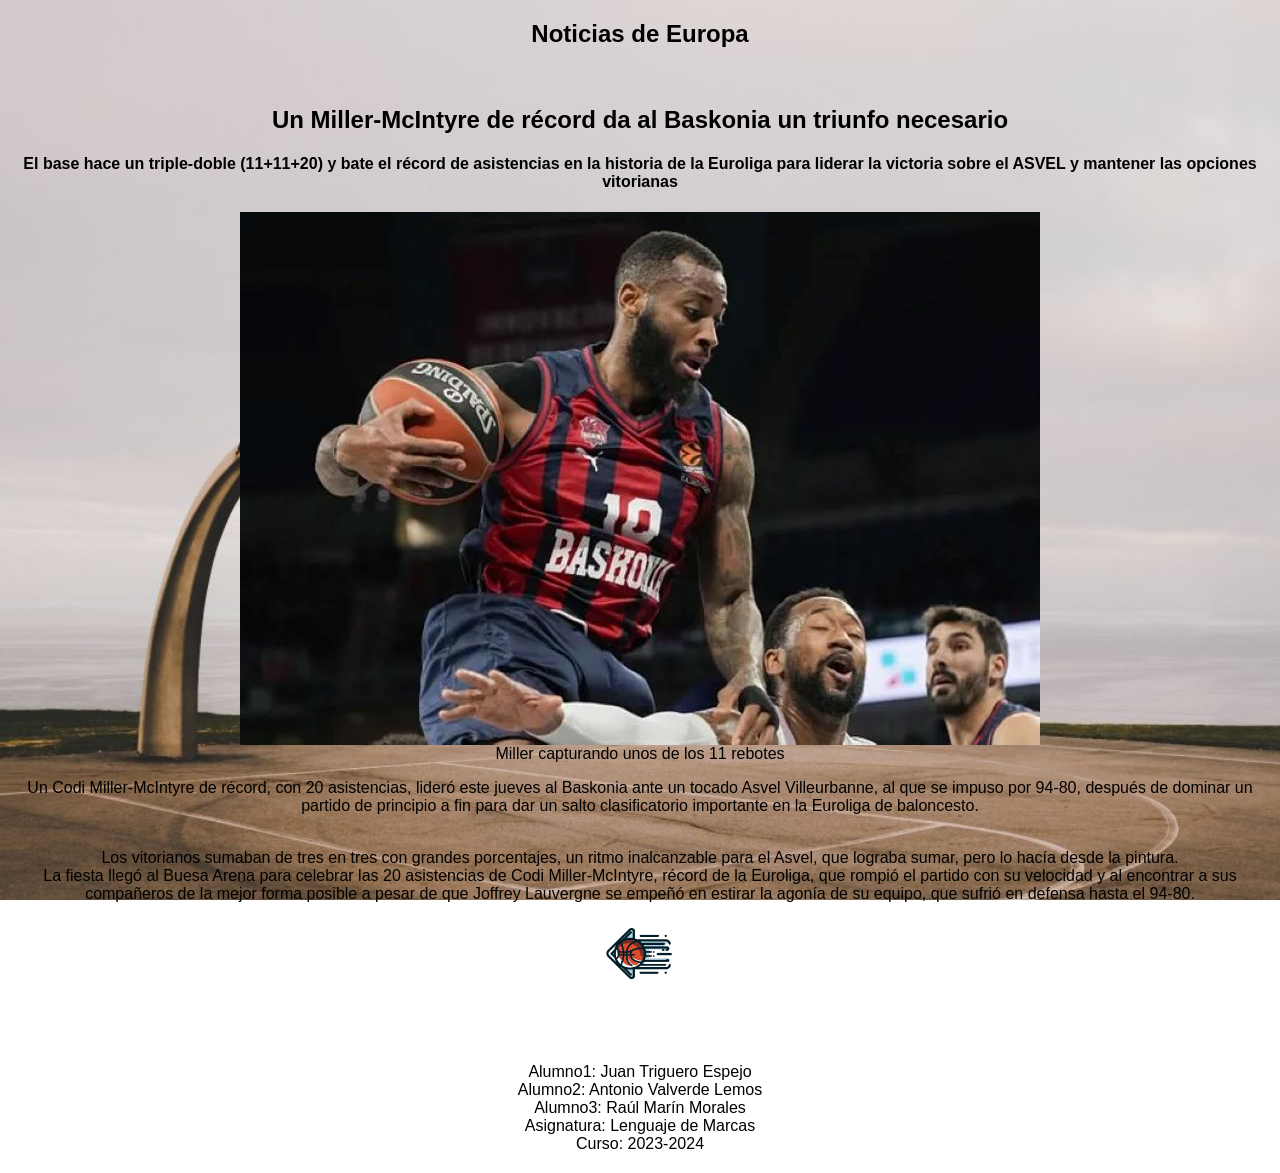
<file: articles/MillerBaskonia.html>
<!DOCTYPE html>
<html lang="es">

<head>
    <meta charset="UTF-8">
    <meta name="googlebot" content="all">
    <meta name="viewport" content="width=device-width, initial-scale=1.0">
    <meta name="description"
        content="Noticias sobre baloncesto, noticias diarias, acb, nba, euroliga, real Madrid, Barcelona">
    <meta name="keywords"
        content="Baloncesto, euroliga, acb, nba, real madrid, barcelona, luka doncic, lebron james, stephen curry, triple, mate, canasta, aro">
    <title>WeBall</title>
    <link rel="icon" href="../Icons/iconobaloncesto.png" type="image/png">
    <link rel="stylesheet" href="../css/style.css">
    <style>
        div {
            text-align: center;
        }
    </style>
</head>

<body class="fondo" id="colorfuente">
    <main>
        <article>

            <div>
                <header>
                    <h1>Noticias de Europa</h1>
                    <br>
                    <h2> Un Miller-McIntyre de récord da al Baskonia un triunfo necesario</h2>
                </header>
                <h4>El base hace un triple-doble (11+11+20) y bate el récord de asistencias en la historia de la
                    Euroliga para
                    liderar la victoria sobre el ASVEL y mantener las opciones vitorianas</h4>
                <figure>
                    <picture style="display: flex;justify-content: center;">

                        <source media="(max-width: 799px)" srcset="../images/MillerBaskonia_400px.jpg">
                        <source media="(min-width: 800px)" srcset="../images/MillerBaskonia_800px.jpg">
                        <img src="../images/MillerBaskonia_800px.jpg" alt="Eurocopa">

                    </picture>
                    <figcaption>Miller capturando unos de los 11 rebotes</figcaption>
                </figure>
                <p>
                    Un Codi Miller-McIntyre de récord, con 20 asistencias, lideró este jueves al Baskonia ante un tocado
                    Asvel
                    Villeurbanne, al que se impuso por 94-80, después de dominar un partido de principio a fin para dar
                    un salto
                    clasificatorio importante en la Euroliga de baloncesto.
                </p>
                <p>
                    <br> Los vitorianos sumaban de tres en tres con grandes porcentajes, un ritmo inalcanzable para el
                    Asvel,
                    que lograba sumar, pero lo hacía desde la pintura.<br>La fiesta llegó al Buesa Arena para celebrar
                    las 20
                    asistencias de Codi Miller-McIntyre, récord de la Euroliga, que rompió el partido con su velocidad y
                    al
                    encontrar a sus compañeros de la mejor forma posible a pesar de que Joffrey Lauvergne se empeñó en
                    estirar
                    la agonía de su equipo, que sufrió en defensa hasta el 94-80.
                </p>
            </div>
            <a href="../index.html#miller">
                <img src="../Icons/iconovolverhaciaatras2.png" alt="Volver" width="70"
                    style="display: block; margin: auto;">
            </a>
        </article>
    </main>
    <br>
    <br>
    <br>
    <footer class="footer">
        <div>
            Alumno1: Juan Triguero Espejo<br>
            Alumno2: Antonio Valverde Lemos<br>
            Alumno3: Raúl Marín Morales<br>
            Asignatura: Lenguaje de Marcas<br>
            Curso: 2023-2024
        </div>
    </footer>
</body>

</html>
</file>
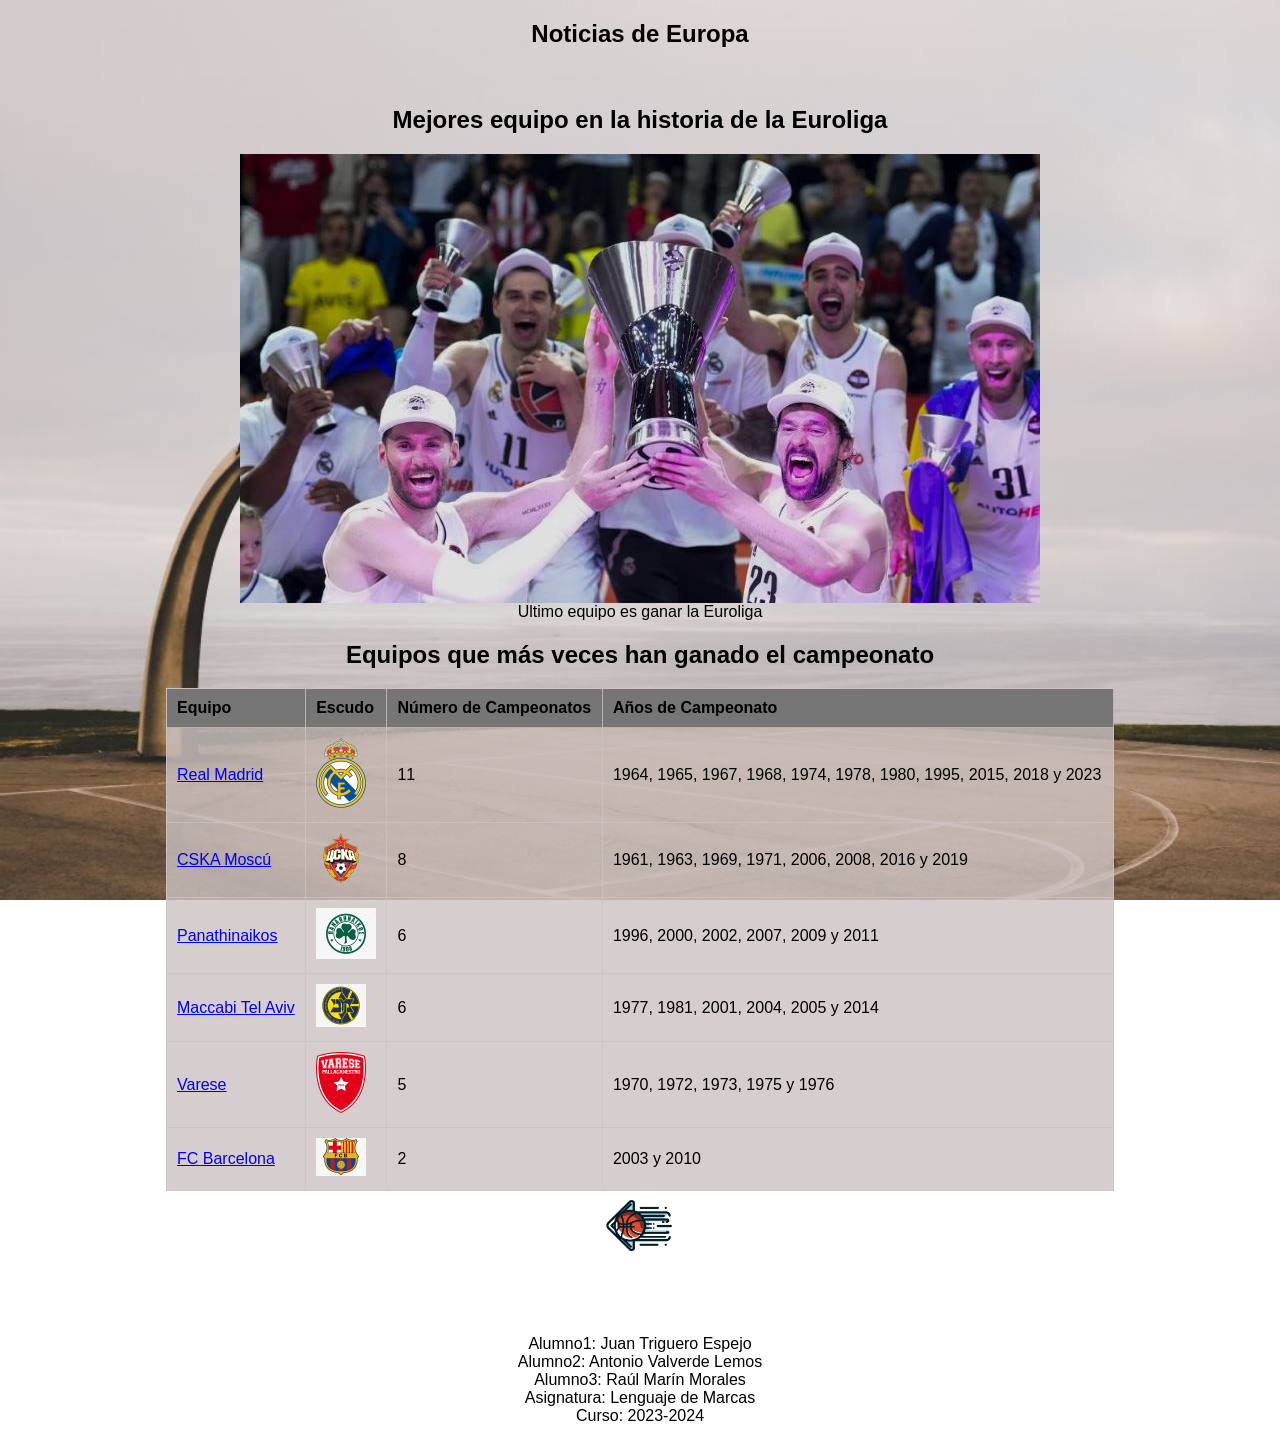
<file: articles/RankingCampe.html>
<!DOCTYPE html>
<html lang="es">

<head>
    <meta charset="UTF-8">
    <meta name="googlebot" content="all">
    <meta name="viewport" content="width=device-width, initial-scale=1.0">
    <meta name="description"
        content="Noticias sobre baloncesto, noticias diarias, acb, nba, euroliga, real Madrid, Barcelona">
    <meta name="keywords"
        content="Baloncesto, euroliga, acb, nba, real madrid, barcelona, luka doncic, lebron james, stephen curry, triple, mate, canasta, aro">
    <title>WeBall</title>
    <link rel="icon" href="../Icons/iconobaloncesto.png" type="image/png">
    <link rel="stylesheet" href="../css/style.css">
    <style>
        div {
            text-align: center;
        }
    </style>
    <style>
        /* Estilos opcionales para mejorar la apariencia de la tabla */
        table {
            border-collapse: collapse;
            width: 75%;
            margin-left: auto;
            margin-right: auto;
            background-color: #ccc2c2cd;
        }

        th,
        td {
            border: 1px solid #ccc2c2cd;
            padding: 10px;
            text-align: left;
        }

        th {
            background-color: #777676;
        }
    </style>
</head>

<body class="fondo" id="colorfuente">
    <main>
        <article>

            <div>
                <header>
                    <h1>Noticias de Europa</h1>
                    <br>
                    <h2> Mejores equipo en la historia de la Euroliga</h2>
                </header>

                <figure>
                    <picture style="display: flex;justify-content: center;">

                        <source media="(max-width: 799px)" srcset="../images/CampeonEuroliga_400px.jpg">
                        <source media="(min-width: 800px)" srcset="../images/CampeonEuroliga_800px.jpg">
                        <img src="../images/CampeonEuroliga_800px.jpg" alt="Eurocopa">

                    </picture>
                    <figcaption>Ultimo equipo es ganar la Euroliga</figcaption>
                </figure>
                <h2>Equipos que más veces han ganado el campeonato</h2>
                <table>
                    <tr>
                        <th>Equipo</th>
                        <th>Escudo</th>
                        <th>Número de Campeonatos</th>
                        <th>Años de Campeonato</th>
                    </tr>
                    <tr>
                        <td><a href="https://es.wikipedia.org/wiki/Real_Madrid_Baloncesto">Real Madrid</a></td>
                        <td><img src="../images/escudoMadrid.png" alt="Escudo Real Madrid"></td>
                        <td>11 </td>
                        <td>1964, 1965, 1967, 1968, 1974, 1978, 1980, 1995, 2015, 2018 y 2023</td>
                    </tr>
                    <tr>
                        <td><a href="https://es.wikipedia.org/wiki/PBC_CSKA_Mosc%C3%BA">CSKA Moscú</a></td>
                        <td><img src="../images/escudoMoscu.png" alt="Escudo CSKA Moscú"></td>
                        <td>8</td>
                        <td>1961, 1963, 1969, 1971, 2006, 2008, 2016 y 2019</td>
                    </tr>
                    <tr>
                        <td><a href="https://es.wikipedia.org/wiki/Panathinaikos_B._C.">Panathinaikos</a></td>
                        <td><img src="../images/escudoPanathinaikos.png" alt="Escudo Panathinaikos"></td>
                        <td>6</td>
                        <td>1996, 2000, 2002, 2007, 2009 y 2011</td>
                    </tr>
                    <tr>
                        <td><a href="https://es.wikipedia.org/wiki/Maccabi_Tel_Aviv_Basketball_Club">Maccabi Tel
                                Aviv</a></td>
                        <td><img src="../images/escudoMaccabiTelAviv.png" alt="Escudo Maccabi Tel Aviv"></td>
                        <td>6</td>
                        <td>1977, 1981, 2001, 2004, 2005 y 2014</td>
                    </tr>
                    <tr>
                        <td><a href="https://es.wikipedia.org/wiki/Pallacanestro_Varese">Varese</a></td>
                        <td><img src="../images/EscudoVarese.png" alt="Escudo Varese"></td>
                        <td>5 </td>
                        <td>1970, 1972, 1973, 1975 y 1976</td>
                    </tr>
                    <tr>
                        <td><a href="https://es.wikipedia.org/wiki/F%C3%BAtbol_Club_Barcelona_(baloncesto)">FC
                                Barcelona</a></td>
                        <td><img src="../images/escudobarza.png" alt="Escudo FC Barcelona"></td>
                        <td>2 </td>
                        <td>2003 y 2010</td>
                    </tr>

                    <!-- Agrega más filas para otros equipos -->
                </table>
                <a href="../index.html#ranking">
                    <img src="../Icons/iconovolverhaciaatras2.png" alt="Volver" width="70"
                        style="display: block; margin: auto;">
                </a>
            </div>
        </article>
    </main>
    <br>
    <br>
    <br>
    <footer class="footer">
        <div>
            Alumno1: Juan Triguero Espejo<br>
            Alumno2: Antonio Valverde Lemos<br>
            Alumno3: Raúl Marín Morales<br>
            Asignatura: Lenguaje de Marcas<br>
            Curso: 2023-2024
        </div>
    </footer>
</body>

</html>
</file>
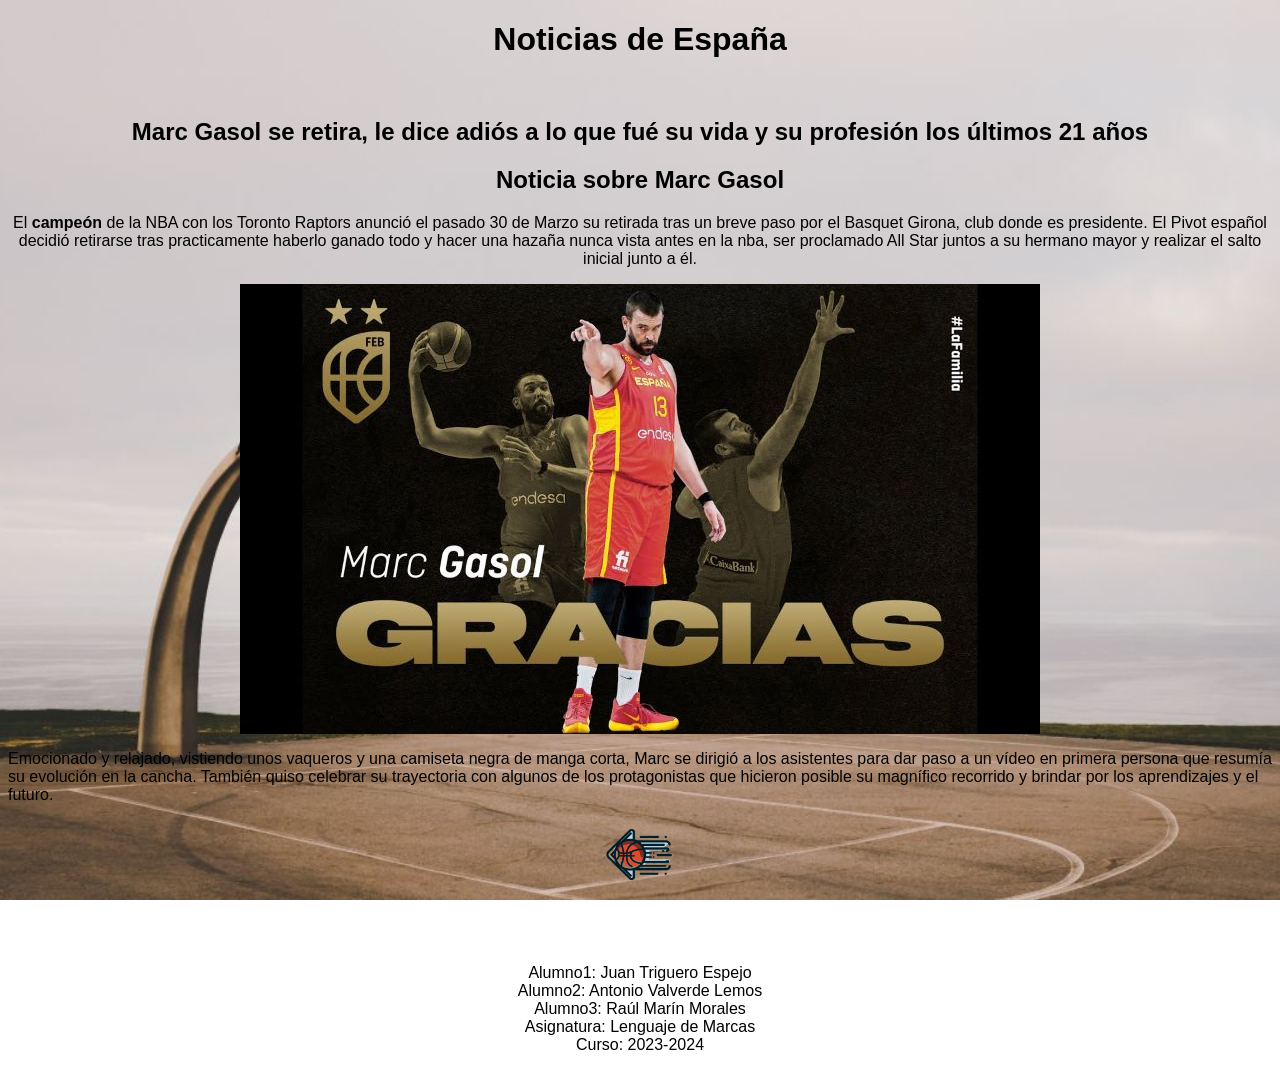
<file: articles/retiradamarcgasol.html>
<!DOCTYPE html>
<html lang="es">

<head>
    <meta charset="UTF-8">
    <meta name="googlebot" content="all">
    <meta name="viewport" content="width=device-width, initial-scale=1.0">
    <meta name="description"
        content="Noticias sobre baloncesto, noticias diarias, acb, nba, euroliga, real Madrid, Barcelona">
    <meta name="keywords"
        content="Baloncesto,marc gasol, euroliga, acb, nba, real madrid, barcelona, luka doncic, lebron james, stephen curry, triple, mate, canasta, aro, Ricky Rubio, Basket, vuelta">
    <title>WeBall</title>
    <link rel="icon" href="Icons/iconobaloncesto.png" type="image/png">
    <link rel="stylesheet" href="../css/style.css">
</head>

<body class="fondo" id="colorfuente">

    <header>
        <h1>Noticias de España</h1>
        <br>
        <h2 style="text-align: center;">Marc Gasol se retira, le dice adiós a lo que fué su vida y su profesión los
            últimos
            21 años </h2>
    </header>
    <main>
        <article>
            <h2 style="text-align: center;">Noticia sobre Marc Gasol</h2> <!-- Nuevo encabezado agregado -->
            <p style="text-align: center;">
                El <strong>campeón</strong> de la NBA con los Toronto Raptors anunció el pasado 30 de Marzo su retirada
                tras un breve paso por el Basquet Girona, club donde es presidente.
                El Pivot español decidió retirarse tras practicamente haberlo ganado todo y hacer una hazaña nunca vista
                antes
                en la nba, ser proclamado All Star juntos a su hermano mayor y realizar el salto inicial junto a él.
            </p>

            <figure>
                <picture style="display: flex;justify-content: center;">
                    <source media="(max-width: 799px)" srcset="../images/retiradamarcgasolportada_400px.jpg">
                    <source media="(min-width: 800px)" srcset="../images/retiradamarcgasolportada_800px.jpg">
                    <img src="../images/retiradamarcgasolportada_800px.jpg" alt="Marc Gasol hablando sobre su retirada">
                </picture>
            </figure>

            <p>Emocionado y relajado, vistiendo unos vaqueros y una camiseta negra de manga corta, Marc se dirigió a los
                asistentes para dar paso a un vídeo en primera persona que resumía su evolución en la cancha. También
                quiso
                celebrar su trayectoria con algunos de los protagonistas que hicieron posible su magnífico recorrido y
                brindar
                por los aprendizajes y el futuro.
            </p>
        </article>

        <a href="../index.html#marcgasol">
            <img src="../Icons/iconovolverhaciaatras2.png" alt="Volver" width="70"
                style="display: block; margin: auto;">
            <!-- Imagen del botón "Volver" -->
        </a>

        <br>
        <br>
        <br>
    </main>
    <footer class="footer">
        <div style="text-align: center;">
            Alumno1: Juan Triguero Espejo<br>
            Alumno2: Antonio Valverde Lemos<br>
            Alumno3: Raúl Marín Morales<br>
            Asignatura: Lenguaje de Marcas<br>
            Curso: 2023-2024
        </div>
    </footer>
</body>

</html>
</file>
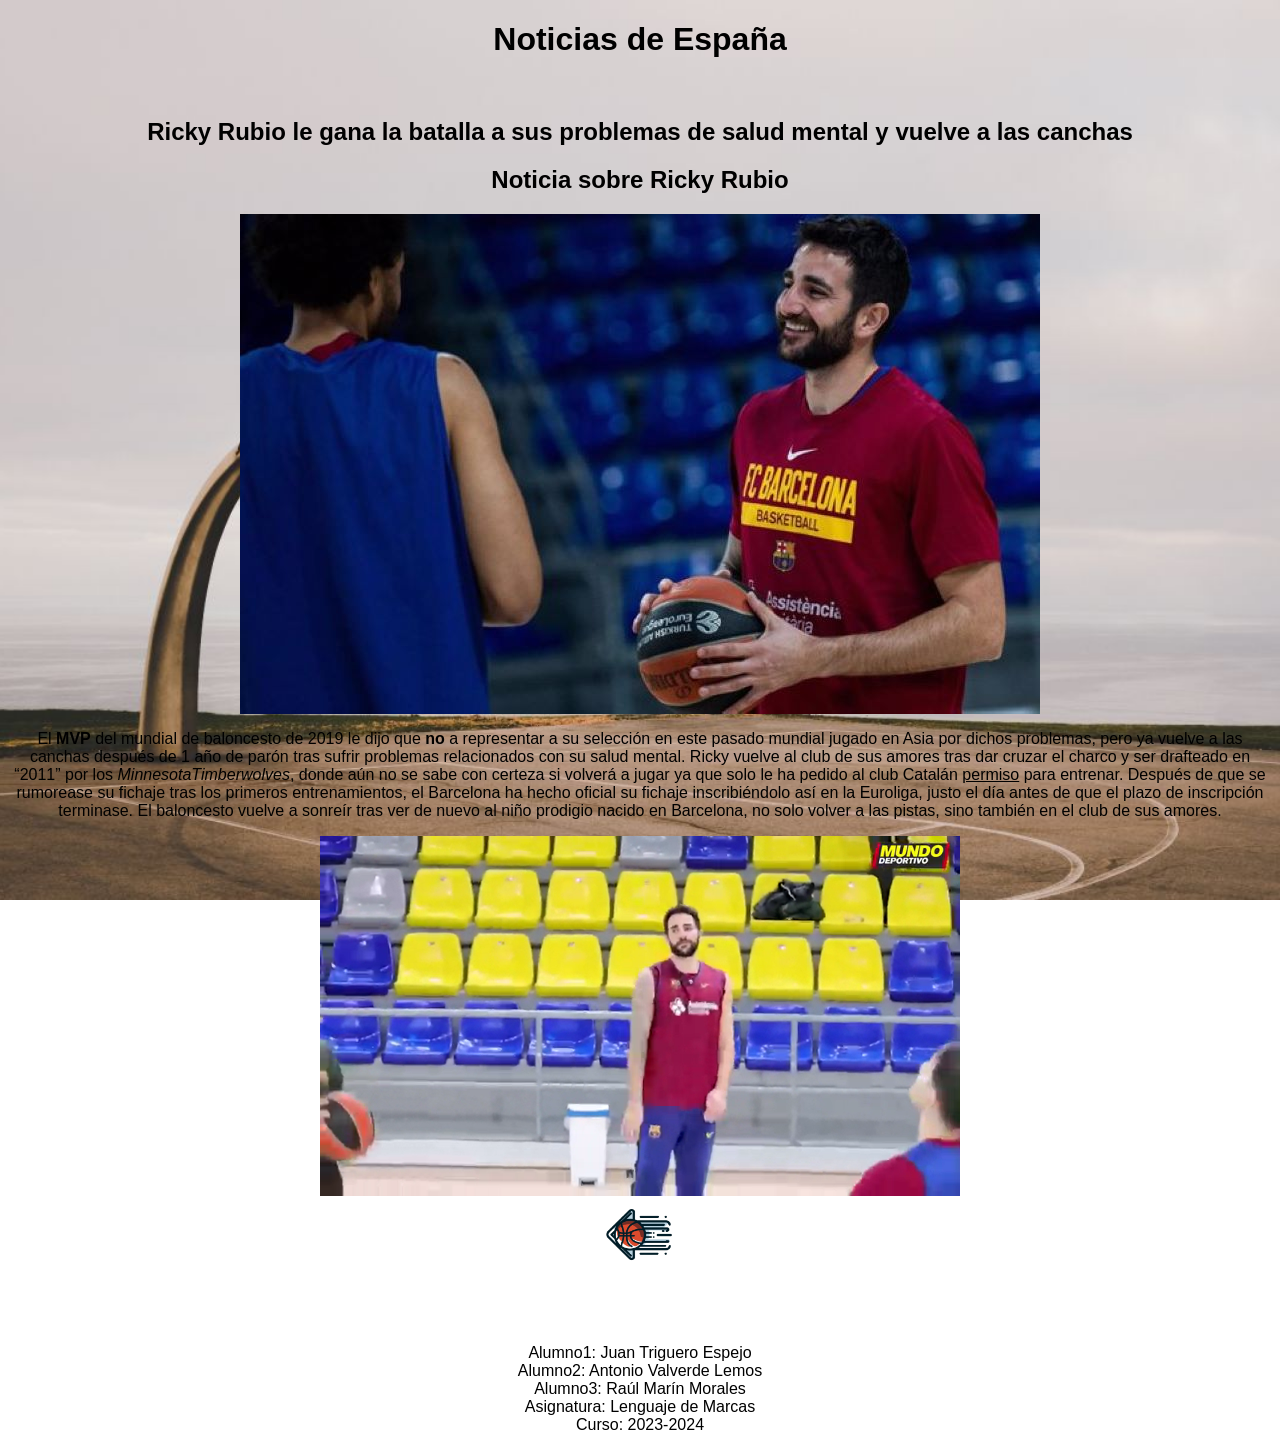
<file: articles/RRubioentrenandobarcelona.html>
<!DOCTYPE html>
<html lang="es">

<head>
    <meta charset="UTF-8">
    <meta name="googlebot" content="all">
    <meta name="viewport" content="width=device-width, initial-scale=1.0">
    <meta name="description"
        content="Noticias sobre baloncesto, noticias diarias, acb, nba, euroliga, real Madrid, Barcelona">
    <meta name="keywords"
        content="Baloncesto, euroliga, acb, nba, real madrid, barcelona, luka doncic, lebron james, stephen curry, triple, mate, canasta, aro, Ricky Rubio, Basket, vuelta">
    <title>WeBall</title>
    <link rel="icon" href="Icons/iconobaloncesto.png" type="image/png">
    <link rel="stylesheet" href="../css/style.css">
</head>

<body class="fondo" id="colorfuente">

    <header>

        <h1>Noticias de España</h1>
        <br>
        <h2 style="text-align: center;">Ricky Rubio le gana la batalla a sus problemas de salud mental y vuelve a las
            canchas</h2>
    </header>
    <main>
        <article>
            <h2 style="text-align: center;">Noticia sobre Ricky Rubio</h2> <!-- Nuevo encabezado agregado -->
            <figure>
                <picture style="display: flex;justify-content: center;">

                    <source media="(max-width: 799px)" srcset="../images/RickyRubioEntrenandoBarcelona_400px.jpg">
                    <source media="(min-width: 800px)" srcset="../images/RRentrenandobarcelona2_800px.jpg">
                    <img src="./images/RRentrenandobarcelona2_800px.jpg" alt="Ricky Rubio entrenando con el Barcelona">

                </picture>
            </figure>

            <p style="text-align: center;">
                El <strong>MVP</strong> del mundial de baloncesto de 2019 le dijo que <b>no</b> a representar a
                su selección en este pasado mundial jugado en Asia por dichos problemas,
                pero ya vuelve a las canchas después de 1 año de parón tras sufrir problemas relacionados con su salud
                mental.
                Ricky vuelve al club de sus amores tras dar cruzar el charco y ser drafteado en <q>2011</q> por los
                <i>MinnesotaTimberwolves</i>,
                donde aún no se sabe con certeza si volverá a jugar ya que solo le ha pedido al club Catalán <u>permiso</u>
                para
                entrenar.
                Después de que se rumorease su fichaje tras los primeros entrenamientos, el Barcelona ha hecho oficial su
                fichaje inscribiéndolo así en la Euroliga, justo el día antes de que el plazo de inscripción terminase.
                El baloncesto vuelve a sonreír tras ver de nuevo al niño prodigio nacido en Barcelona, no solo volver a las
                pistas, sino también en el club de sus amores.
            </p>


            <!-- La etiqueta iframe sirve para introducir un enlace-->
            <!-- El atributo allow es para especificar la lista de permisos o caracteristicas que permiten en su contenido-->
            <!-- El atributo allowfullscreen sirve para que se pueda ver el video en pantalla completa-->

            <div style="text-align: center;">

                <video style="width: 640px; height: 360px;" controls autoplay muted>

                    <source src="../videos/RRubioentrenando.mp4" type="video/mp4">

                    <source src="../videos/RRubioentrenando.webm" type="video/webm">

                    <source src="../videos/RRubioentrenando.ogg" type="video/ogg">

                    Su navegador no soporta la etiqueta de vídeo.

                </video>

            </div>
        </article>

        <a href="../index.html#RickyRubio">
            <img src="../Icons/iconovolverhaciaatras2.png" alt="Volver" width="70"
                style="display: block; margin: auto;">
            <!-- Imagen del botón "Volver" -->
        </a>

        <br>
        <br>
        <br>
    </main>
    <footer class="footer">
        <div style="text-align: center;">
            Alumno1: Juan Triguero Espejo<br>
            Alumno2: Antonio Valverde Lemos<br>
            Alumno3: Raúl Marín Morales<br>
            Asignatura: Lenguaje de Marcas<br>
            Curso: 2023-2024
        </div>
    </footer>
</body>

</html>
</file>
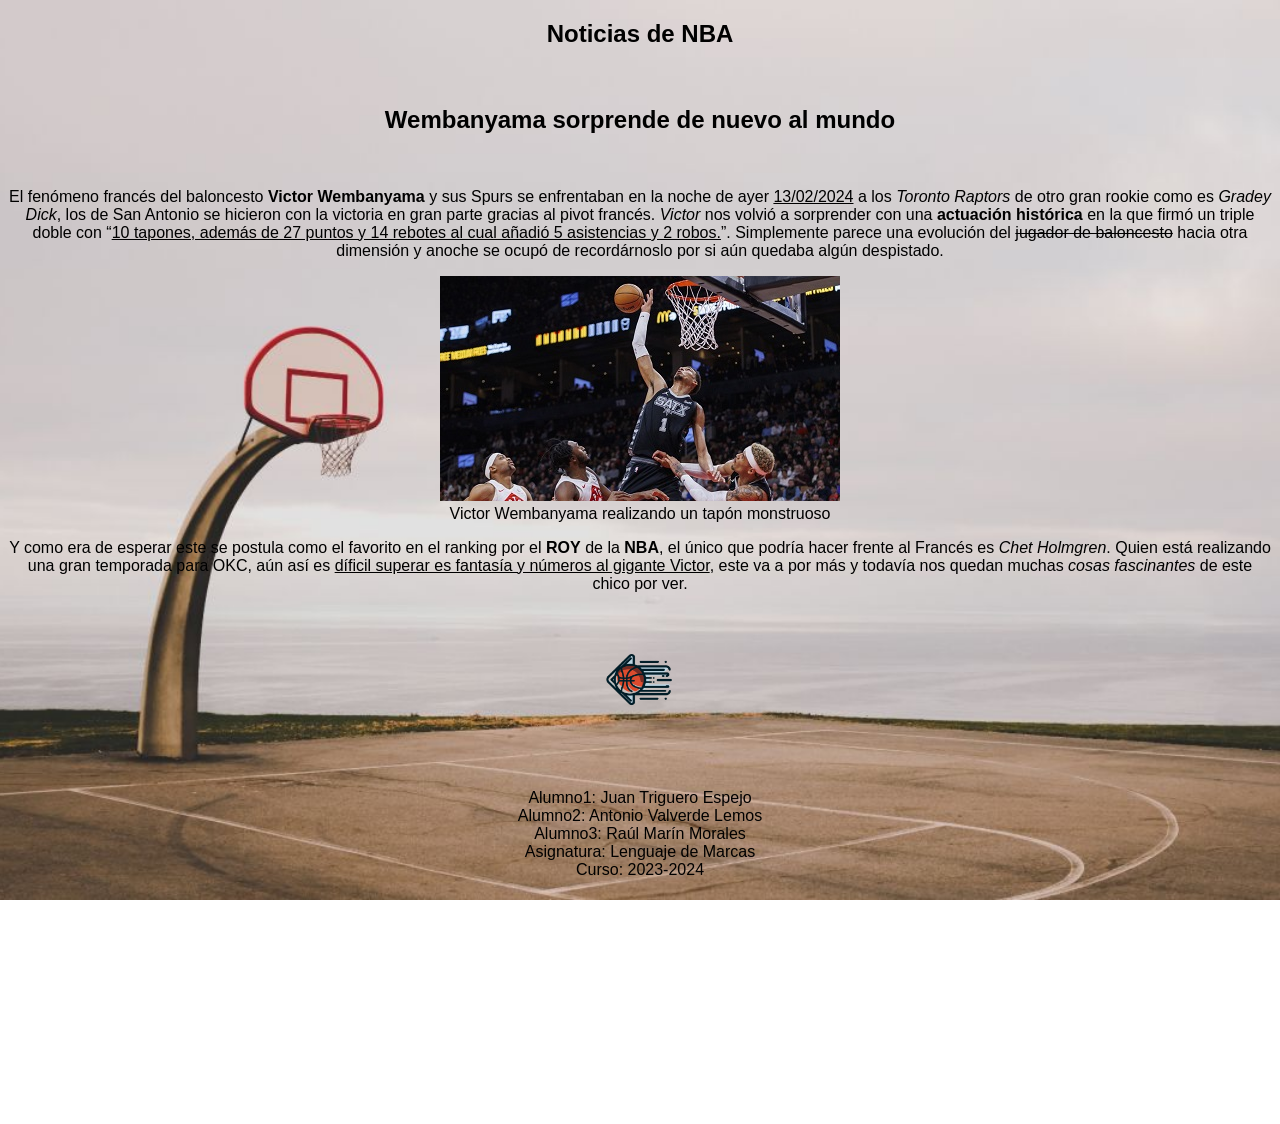
<file: articles/WembanyamaTap.html>
<!DOCTYPE html>
<html lang="es">

<head>
    <meta charset="UTF-8">
    <meta name="googlebot" content="all">
    <meta name="viewport" content="width=device-width, initial-scale=1.0">
    <meta name="description"
        content="Noticias sobre baloncesto, noticias diarias, acb, nba, euroliga, real Madrid, Barcelona">
    <meta name="keywords"
        content="Baloncesto, euroliga, acb, nba, real madrid, barcelona, luka doncic, lebron james, stephen curry, triple, mate, canasta, aro">
    <title>WeBall</title>
    <style>
        div {
            text-align: center;
        }
    </style>
    <link rel="icon" href="Icons/iconobaloncesto.png" type="image/png">
    <link rel="stylesheet" href="../css/style.css">
</head>

<body class="fondo" id="colorfuente">
    <main>
    <article>
    <header>

        <h1>Noticias de NBA</h1>
        <br>
        <h2 style="text-align: center;">Wembanyama sorprende de nuevo al mundo</h2>
    </header>

    <br>

    <div>
        <p>
            El fenómeno francés del baloncesto <strong>Victor Wembanyama</strong> y sus Spurs se enfrentaban en la noche
            de ayer
            <u>13/02/2024</u> a los <i>Toronto Raptors</i> de otro gran rookie como es <i>Gradey Dick</i>, los de
            San Antonio se hicieron con la victoria en gran parte gracias al pivot francés. <i>Victor</i> nos volvió a
            sorprender con
            una <strong>actuación histórica</strong> en la que firmó un triple doble con <q><u>10 tapones, además de
                    27 puntos y 14 rebotes al cual añadió 5 asistencias y 2 robos.</u></q>. Simplemente parece una
            evolución del <s>jugador
                de baloncesto</s> hacia otra dimensión y anoche se ocupó de recordárnoslo por si aún quedaba algún
            despistado.
        </p>
    </div>

    <div>
        <figure>
            <picture>
                <!--Aquí hemos metido el diseño webresponsive, para que tenga diferfente resolución dependiendo de donde se abre -->
                <source media="(max-width: 700px)" srcset="../images/VictorTapon_400px.jpg">
                <source media="(min-width: 800px)" srcset="../images/VictorTapon_800px.jpg">
                <img src="../images/VictorTapon_800px.jpg" alt="Victor Wembanyama">
            </picture>
            <figcaption>Victor Wembanyama realizando un tapón monstruoso</figcaption>
        </figure>
    </div>

    <div>
        <p>
            Y como era de esperar este se postula como el favorito en el ranking por el <strong>ROY</strong> de la
            <strong>NBA</strong>, el único que podría hacer frente al Francés es <i>Chet Holmgren</i>. Quien está
            realizando
            una gran temporada para OKC, aún así es <u>díficil superar es fantasía y números al gigante Victor</u>, este
            va a por
            más y todavía nos quedan muchas <i>cosas fascinantes</i> de este chico por ver.
        </p>
    </div>

    <br>
    <br>

    <a href="../index.html#wemby">
        <img src="../Icons/iconovolverhaciaatras2.png" alt="Volver" width="70" style="display: block; margin: auto;">
    </a>
</article>
</main>

    <br>
    <br>
    <br>

    <footer class="footer">
        <div>
            Alumno1: Juan Triguero Espejo<br>
            Alumno2: Antonio Valverde Lemos<br>
            Alumno3: Raúl Marín Morales<br>
            Asignatura: Lenguaje de Marcas<br>
            Curso: 2023-2024
        </div>
    </footer>

    </body>

</html>
</file>
<file: css/style.css>
/* CSS Stylesheet */

header {
    text-align: center;
}

table { 
    border-collapse: collapse;
    width: 75%; 
    margin-left: auto;
    margin-right: auto;
}


footer {
    text-align: center;
}

.fondo {
    background-image: url("../images/fondoweb.jpg");
    background-size: cover; 
    background-position: center; 
    background-attachment: fixed; 
}


.fondoseccionEEUU {
    background-color: #ccc2c2cd;
    border-radius: 20px; 
}

.fondoseccionEspaña {
    border-radius: 20px; 
    background-color: rgba(191, 47, 47, 0.5);
}

.fondoseccionEuropa {
    background-color: rgba(154, 162, 226, 0.5);
    border-radius: 20px; 
}

.estilodelmain {
    margin: 20px; 
}

.estiloarticulosNBA,
.estiloarticulosEspaña,
.estiloarticulosEuropa {
    background-color: #e7a5a5;
    border-radius: 10px; 
    margin: 15px; 
    padding: 10px; 
    width: 90%;
    max-width: 400px;
    margin-left: auto;
    margin-right: auto;
}

.estiloarticulosNBA img,
.estiloarticulosEspaña img,
.estiloarticulosEuropa img {
    width: 100%;
    
}

.footer {
    margin-top: 20px;
    margin-bottom: 20px;
}


.formulario {
    text-align: center;
    margin: auto;
    width: 50%;
    padding: 20px;
    border: 2px solid #c4a9a9;
    border-radius: 10px;
    background-color: rgba(142, 135, 135, 0.5);
}



.botonesformulario input[type="reset"],
.botonesformulario button[type="submit"] {
    padding: 10px 20px;
    background-color: #000000;
    color: white;
    border: none;
    border-radius: 5px;¡
}

@font-face {
    font-family: 'Exo 2';
    src: url('https://fonts.google.com/specimen/Exo+2') format('truetype');
}

body {
    font-family: 'Exo 2', sans-serif;
}
</file>
